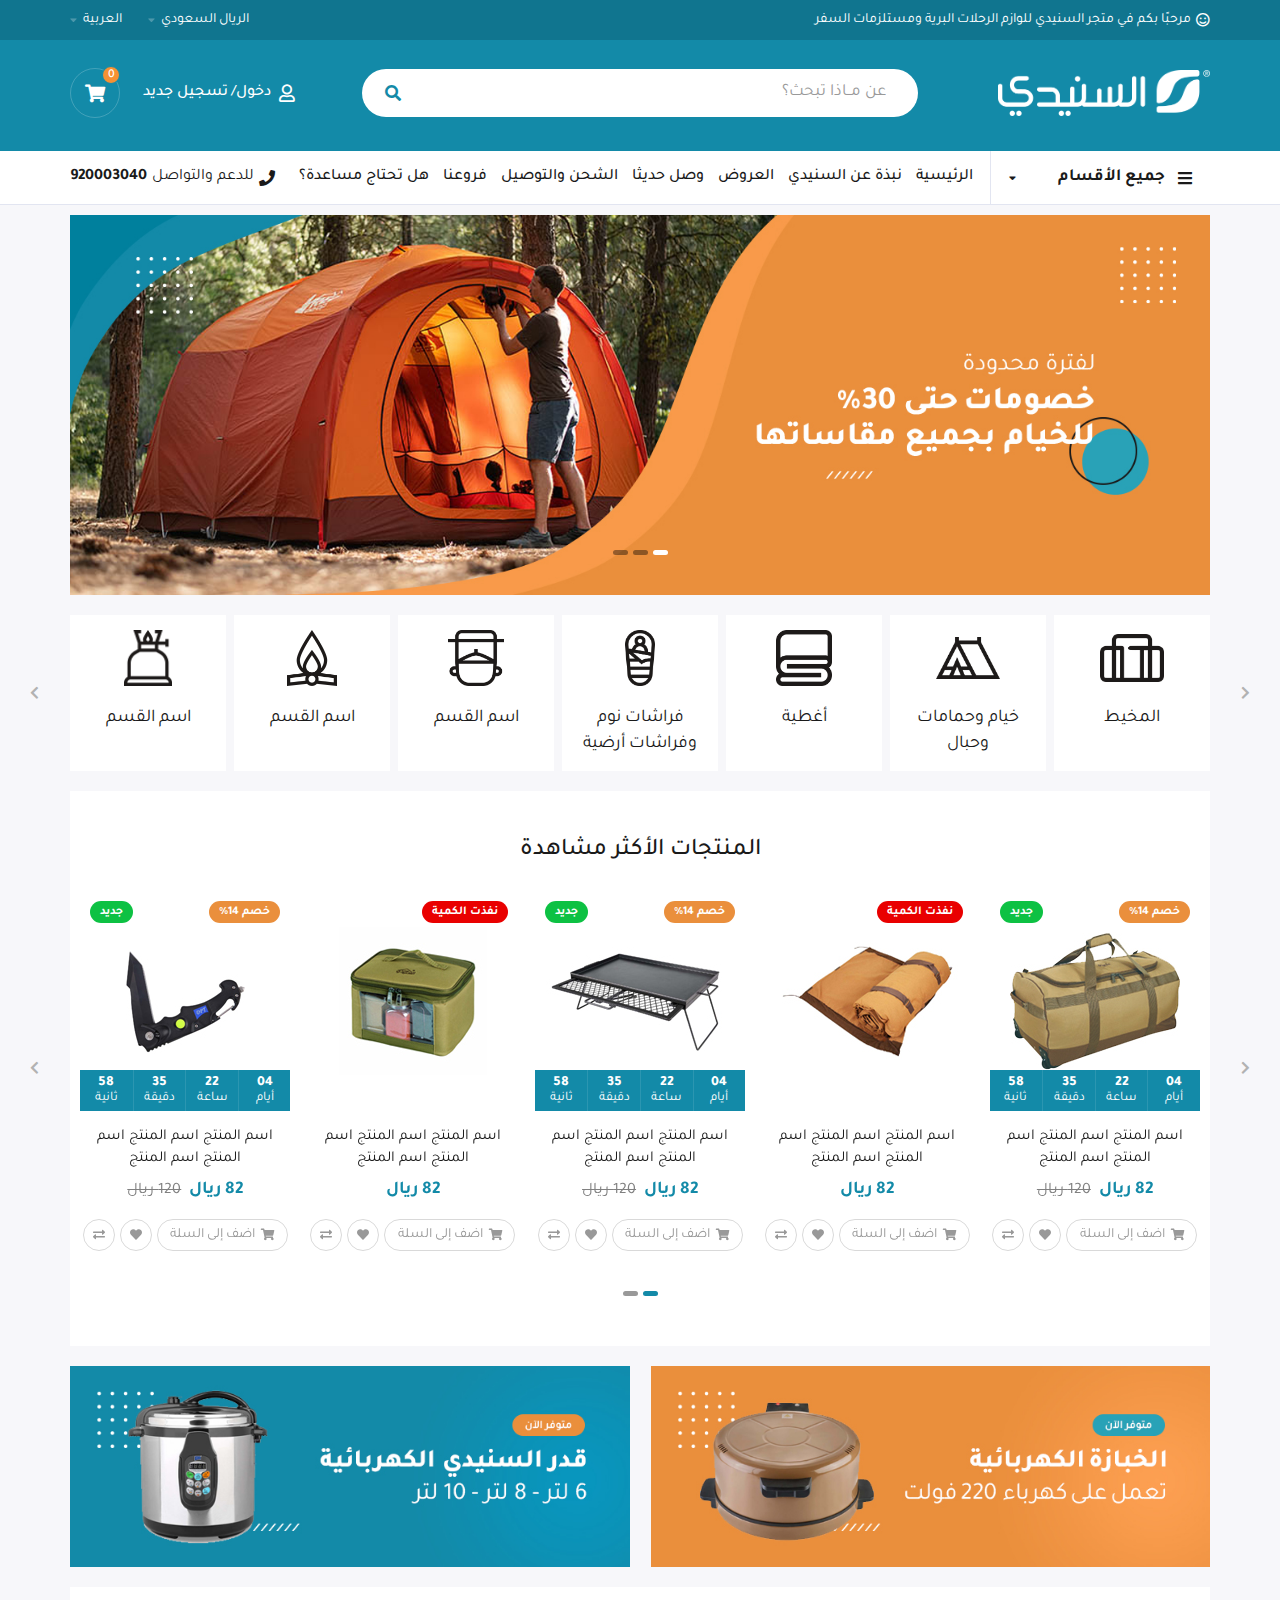
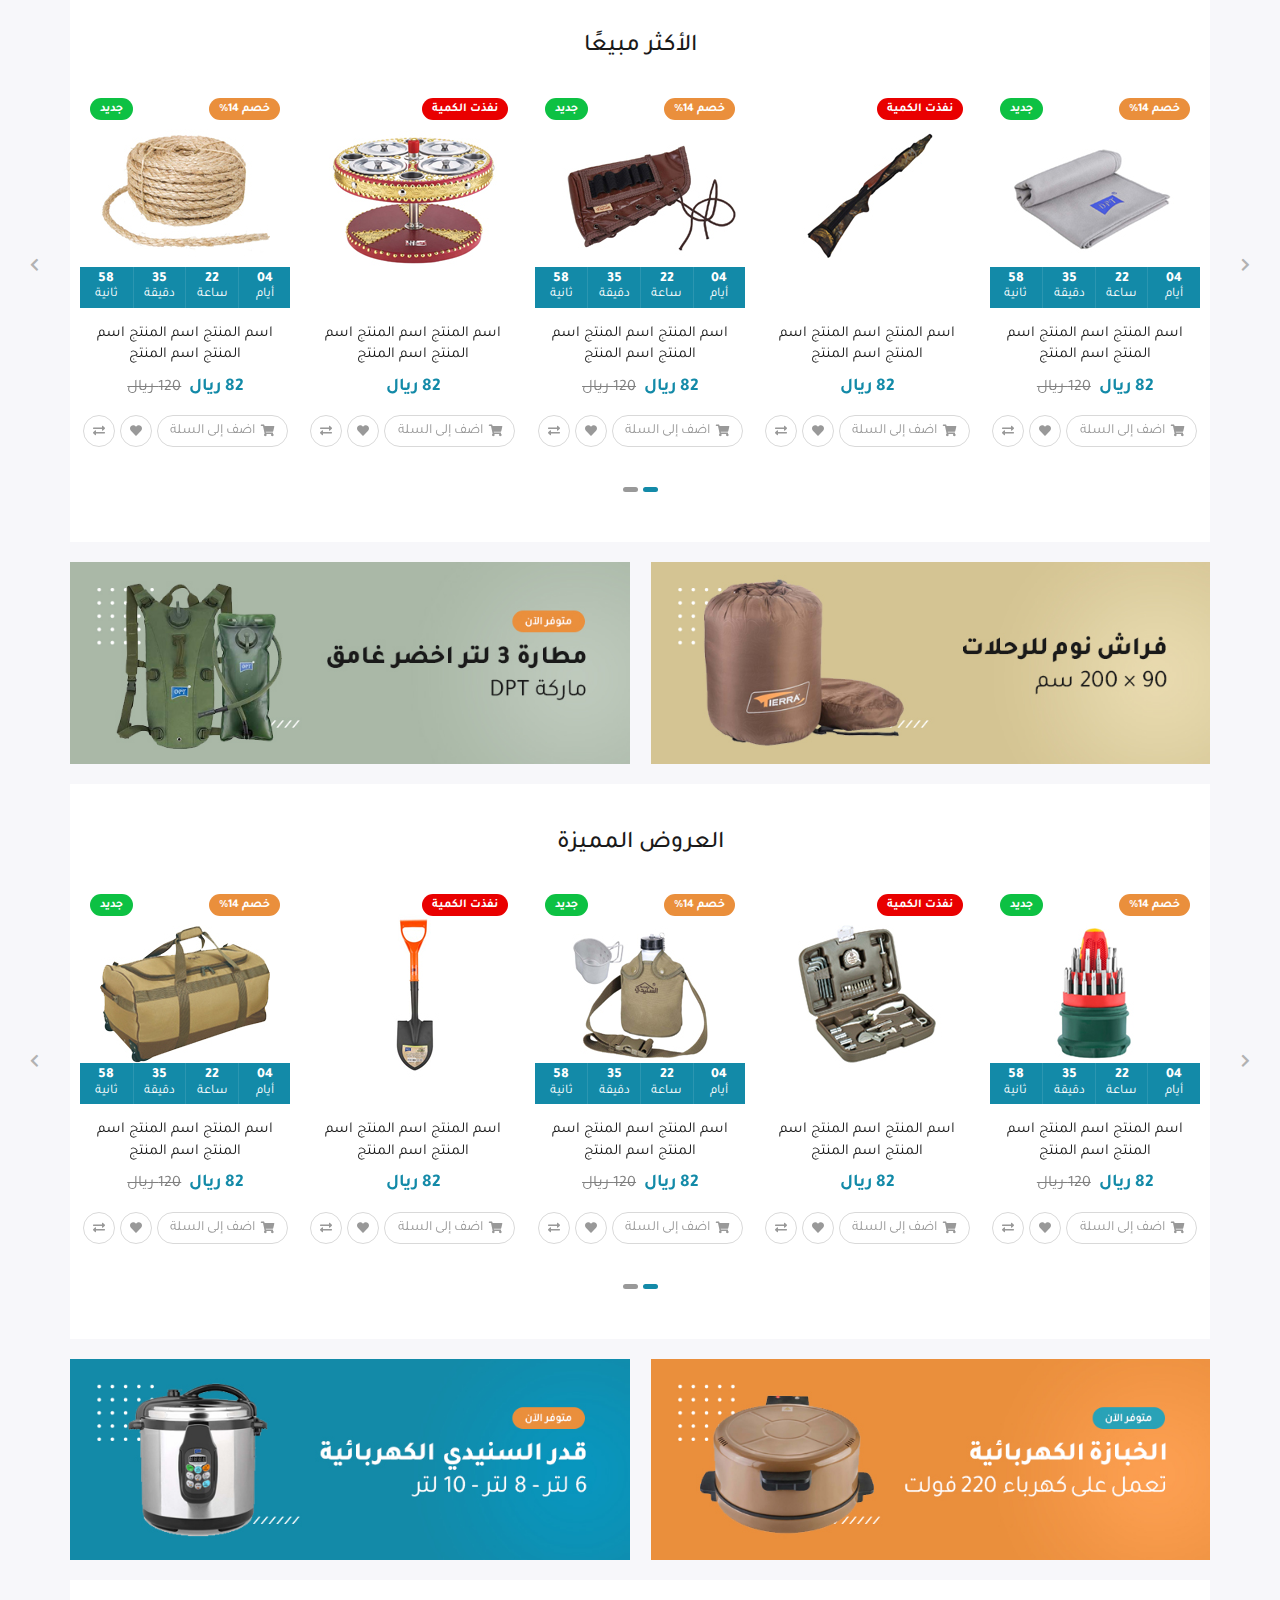
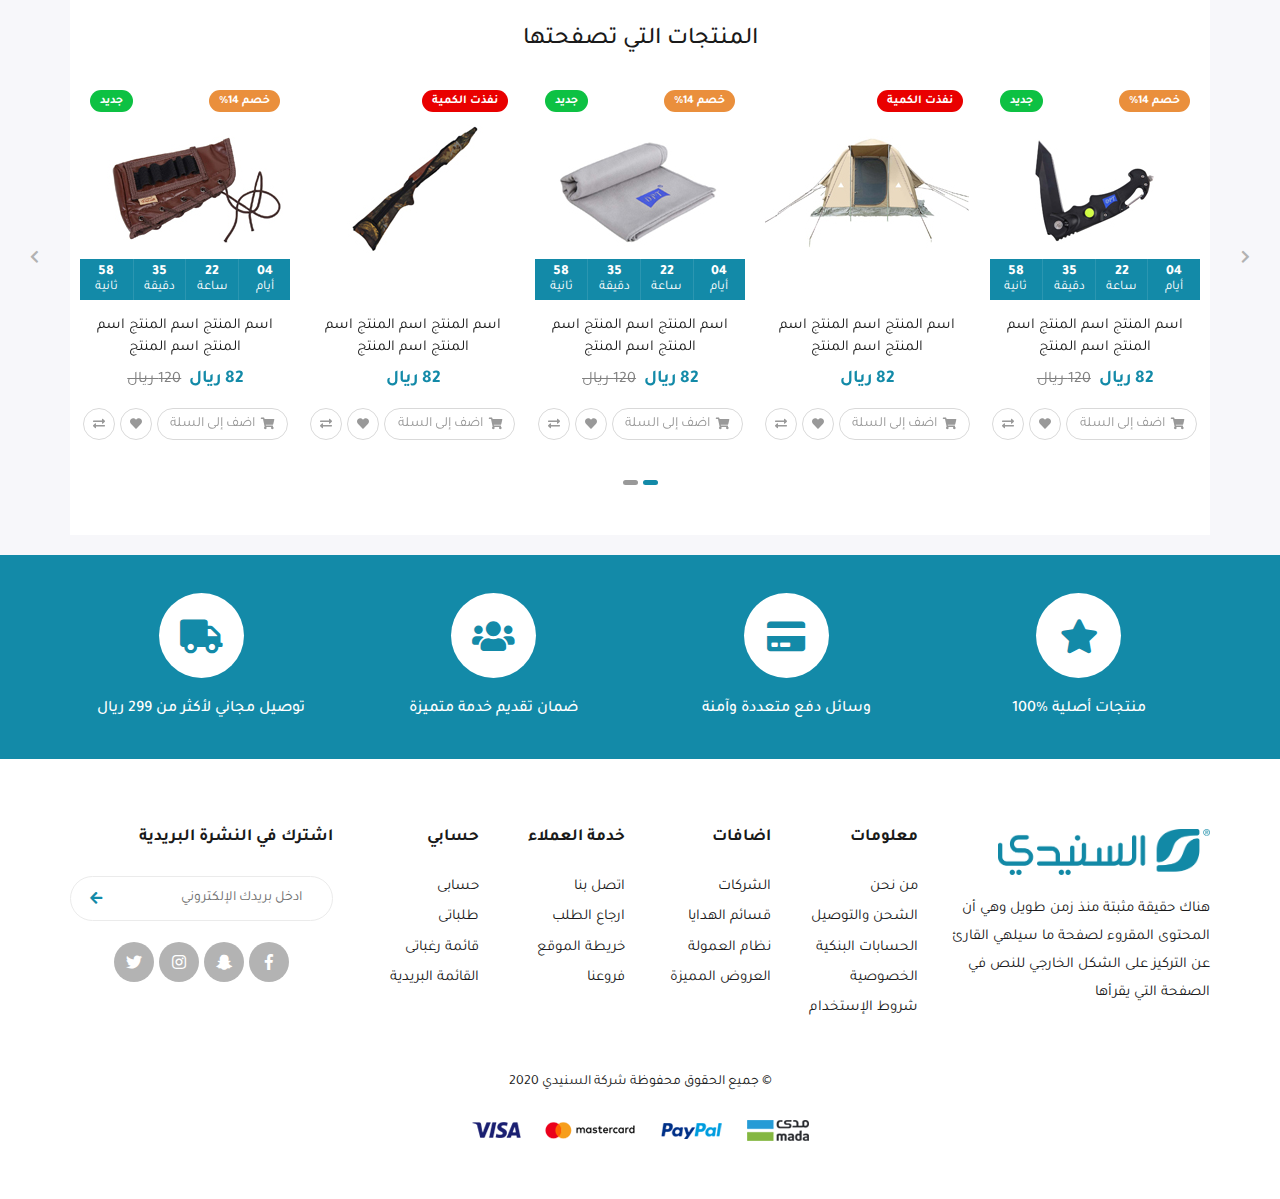
<file: index.html>
<!DOCTYPE HTML>
<HTML dir="rtl" lang="ar">

<head>
  <meta charset="UTF-8" />
  <meta name="viewport" content="width=device-width, initial-scale=1, shrink-to-fit=no, user-scalable=no" />
  <!-- <title>alsanidi</title> -->
  <title>السنيدي</title>
  <link rel='shortcut icon' type='img/png' href='images/fav.png' />
  <link rel="stylesheet" href="css/bootstrap.min.css" />
  <link rel="stylesheet" href="css/bootstrap-rtl.min.css" />
  <link rel="stylesheet" href="css/owl.carousel.min.css" />
  <link rel="stylesheet" href="css/fontawesome.min.css" />
  <link rel="stylesheet" href="css/main.css" />
</head>

<body>
  <!-- start preloader -->
  <div class="pre-loader">
    <div class="content"><img src="images/logo.png" alt="logo" />
      <div class="progress-bar"><span class="bar"><span class="progress"></span></span></div>
    </div>
  </div>
  <!-- end preloader -->
  <div class="mo-overlay"></div>
  <!-- start header -->
  <header>
    <div class="top-bar-cont">
      <div class="container">
        <div class="top-bar">
          <span class="hint"><i class="far fa-smile"></i> مرحبًا بكم في متجر السنيدي للوازم الرحلات البرية ومستلزمات
            السفر </span>
          <div class="country">
            <div class="currency">
              <span class="fixall top-anchor">الريال السعودي</span>
              <div class="top-dropdown">
                <a href="#!" class="fixall top-anchor">الريال السعودي</a>
                <a href="#!" class="fixall top-anchor">الجنيه المصرى</a>
              </div>
            </div>
            <div class="lang">
              <span class="fixall top-anchor">العربية</span>
              <div class="top-dropdown">
                <a href="index.html" class="fixall top-anchor">العربية</a>
                <a href="index-en.html" class="fixall top-anchor">English</a>
              </div>
            </div>
          </div>
        </div>
      </div>
    </div>
    <div class="fixed-header-cont">
      <div class="fixed-header">
        <div class="header-cont">
          <div class="container">
            <div class="header">
              <a href="index.html" class="logo"><img src="images/logo.png" class="img-responsive"></a>
              <div class="search-form">
                <span class="fas fa-times serch-close"></span>
                <div class="search-cont">
                  <input type="text" class="search-input fixall" placeholder="عن مــاذا تبحث؟">
                  <button class="fixall search-button"><span class="fa fa-search"></span></button>
                </div>
              </div>
              <div class="mo-user-nav">
                <a href="#!" class="user-anchor mo-menu-icon fixall">
                  <i class="fas fa-bars"></i>
                </a>
                <a href="#!" class="user-anchor mo-search-icon fixall">
                  <i class="fas fa-search"></i>
                </a>
                <div class="user-anchor mo-log-icon fixall">
                  <i class="far fa-user"></i>
                  <a href="#!" class="mo-text fixall">دخول</a>
                  <a href="#!" class="mo-text fixall">تسجيل جديد</a>
                </div>
                <a href="#!" class="user-anchor mo-cart-icon fixall">
                  <i class="fas fa-shopping-cart"></i>
                  <span class="count">0</span>
                </a>
              </div>
            </div>
          </div>
        </div>
        <nav>
          <div class="container">
            <div class="nav-cont">
              <span class="fas fa-times close-btn"></span>
              <ul class="mo-navbar fixall list-unstyled">
                <li class="cats-menu">
                  <div class="cats-btn">
                    <span class="text">
                      <span class="fas fa-bars"></span>
                      جميع الأقسام
                    </span>
                  </div>
                  <div class="cats-dispaly">
                    <ul class="cats-div list-unstyled">
                      <li class="cat-li">
                        <a href="#!" class="cat-anchor fixall">
                          <div class="cat-menu-img"><img src="images/cat1.png" class="img-responsive"></div>
                          لوازم ترفهية ورياضية وسفر
                        </a>
                      </li>
                      <li class="cat-li">
                        <a href="#!" class="cat-anchor fixall">
                          <div class="cat-menu-img"><img src="images/cat2.png" class="img-responsive"></div>
                          اسم القسم
                        </a>
                      </li>
                      <li class="cat-li">
                        <a href="#!" class="cat-anchor fixall">
                          <div class="cat-menu-img"><img src="images/cat3.png" class="img-responsive"></div>
                          اسم القسم
                        </a>
                      </li>
                      <li class="cat-li">
                        <a href="#!" class="cat-anchor fixall">
                          <div class="cat-menu-img"><img src="images/cat4.png" class="img-responsive"></div>
                          اسم القسم
                        </a>
                      </li>
                      <li class="cat-li">
                        <a href="#!" class="cat-anchor fixall">
                          <div class="cat-menu-img"><img src="images/cat5.png" class="img-responsive"></div>
                          اسم القسم
                        </a>
                      </li>
                      <li class="cat-li">
                        <a href="#!" class="cat-anchor fixall">
                          <div class="cat-menu-img"><img src="images/cat6.png" class="img-responsive"></div>
                          اسم القسم
                        </a>
                      </li>
                      <li class="cat-li">
                        <a href="#!" class="cat-anchor fixall">
                          <div class="cat-menu-img"><img src="images/cat7.png" class="img-responsive"></div>
                          اسم القسم
                        </a>
                      </li>
                      <li class="cat-li">
                        <a href="#!" class="cat-anchor fixall">
                          <div class="cat-menu-img"><img src="images/cat8.png" class="img-responsive"></div>
                          اسم القسم
                        </a>
                      </li>
                      <li class="cat-li">
                        <a href="#!" class="cat-anchor fixall">
                          <div class="cat-menu-img"><img src="images/cat9.png" class="img-responsive"></div>
                          اسم القسم
                        </a>
                      </li>
                      <li class="cat-li">
                        <a href="#!" class="cat-anchor fixall">
                          <div class="cat-menu-img"><img src="images/cat10.png" class="img-responsive"></div>
                          اسم القسم
                        </a>
                      </li>
                      <li class="cat-li">
                        <a href="#!" class="cat-anchor fixall">
                          <div class="cat-menu-img"><img src="images/cat1.png" class="img-responsive"></div>
                          اسم القسم
                        </a>
                      </li>
                      <li class="cat-li">
                        <a href="#!" class="cat-anchor fixall">
                          <div class="cat-menu-img"><img src="images/cat12.png" class="img-responsive"></div>
                          اسم القسم
                        </a>
                      </li>
                      <li class="cat-li">
                        <a href="#!" class="cat-anchor fixall">
                          <div class="cat-menu-img"><img src="images/cat13.png" class="img-responsive"></div>
                          اسم القسم
                        </a>
                      </li>
                      <li class="cat-li">
                        <a href="#!" class="cat-anchor fixall">
                          <div class="cat-menu-img"><img src="images/cat14.png" class="img-responsive"></div>
                          اسم القسم
                        </a>
                      </li>
                      <li class="cat-li">
                        <a href="#!" class="cat-anchor fixall">
                          <div class="cat-menu-img"><img src="images/cat15.png" class="img-responsive"></div>
                          اسم القسم
                        </a>
                      </li>
                    </ul>
                  </div>
                </li>
                <li class="nav-li fixall ">
                  <a href="#!" class="nav-anchor fixall">الرئيسية</a></li>
                <li class="nav-li fixall xs-li">
                  <a href="#!" class="nav-anchor fixall">حسابى</a>
                  <ul class="xs-log list-unstyled">
                    <li class="nav-li fixall">
                      <a href="#!" class="nav-anchor fixall">دخول</a></li>
                    <li class="nav-li fixall">
                      <a href="#!" class="nav-anchor fixall">تسجيل جديد</a></li>
                  </ul>
                </li>
                <li class="nav-li fixall">
                  <a href="#!" class="nav-anchor fixall">نبذة عن السنيدي</a></li>
                <li class="nav-li fixall">
                  <a href="#!" class="nav-anchor fixall">العروض</a></li>
                <li class="nav-li fixall">
                  <a href="#!" class="nav-anchor fixall">وصل حديثا</a></li>
                <li class="nav-li fixall">
                  <a href="#!" class="nav-anchor fixall"> الشحن والتوصيل</a></li>
                <li class="nav-li fixall">
                  <a href="#!" class="nav-anchor fixall">فروعنا</a></li>
                <li class="nav-li fixall">
                  <a href="#!" class="nav-anchor fixall">هل تحتاج مساعدة؟</a></li>
              </ul>
              <div class="call">
                <i class="fas fa-phone"></i>
                <span>للدعم والتواصل </span>
                <a href="tel:920003040" class="fixall">920003040</a>
              </div>
            </div>
          </div>
        </nav>
      </div>
    </div>
  </header>
  <!-- end header -->

  <!-- Start Main Slider -->
  <div class="main-slider-sec">
    <div class="container">
      <div class="owl-carousel main-slider">
        <div class="item">
          <a href="#!" class="slider-img"><img src="images/slider.jpg" class=" img-responsive"></a>
        </div>
        <div class="item">
          <a href="#!" class="slider-img"><img src="images/slider.jpg" class=" img-responsive"></a>
        </div>
        <div class="item">
          <a href="#!" class="slider-img"><img src="images/slider.jpg" class=" img-responsive"></a>
        </div>
      </div>
    </div>
  </div>
  <!-- End Main Slider -->

  <!-- start cats-slider -->
  <div class="cats">
    <div class="container">
      <div class="owl-carousel cats-slider">
        <div class="item">
          <a href="#!" class="fixall cat">
            <div class="cat-img">
              <img src="images/cat1.png" class="img-responsive">
            </div>
            <span class="cat-name">المخيط</span>
          </a>
        </div>
        <div class="item">
          <a href="#!" class="fixall cat">
            <div class="cat-img">
              <img src="images/cat2.png" class="img-responsive">
            </div>
            <span class="cat-name">خيام وحمامات
              وحبال</span>
          </a>
        </div>
        <div class="item">
          <a href="#!" class="fixall cat">
            <div class="cat-img">
              <img src="images/cat3.png" class="img-responsive">
            </div>
            <span class="cat-name">أغطية</span>
          </a>
        </div>
        <div class="item">
          <a href="#!" class="fixall cat">
            <div class="cat-img">
              <img src="images/cat4.png" class="img-responsive">
            </div>
            <span class="cat-name">فراشات نوم
              وفراشات أرضية</span>
          </a>
        </div>
        <div class="item">
          <a href="#!" class="fixall cat">
            <div class="cat-img">
              <img src="images/cat5.png" class="img-responsive">
            </div>
            <span class="cat-name">اسم القسم</span>
          </a>
        </div>
        <div class="item">
          <a href="#!" class="fixall cat">
            <div class="cat-img">
              <img src="images/cat6.png" class="img-responsive">
            </div>
            <span class="cat-name">اسم القسم</span>
          </a>
        </div>
        <div class="item">
          <a href="#!" class="fixall cat">
            <div class="cat-img">
              <img src="images/cat7.png" class="img-responsive">
            </div>
            <span class="cat-name">اسم القسم</span>
          </a>
        </div>
        <div class="item">
          <a href="#!" class="fixall cat">
            <div class="cat-img">
              <img src="images/cat8.png" class="img-responsive">
            </div>
            <span class="cat-name">اسم القسم</span>
          </a>
        </div>
        <div class="item">
          <a href="#!" class="fixall cat">
            <div class="cat-img">
              <img src="images/cat9.png" class="img-responsive">
            </div>
            <span class="cat-name">اسم القسم</span>
          </a>
        </div>
        <div class="item">
          <a href="#!" class="fixall cat">
            <div class="cat-img">
              <img src="images/cat10.png" class="img-responsive">
            </div>
            <span class="cat-name">اسم القسم</span>
          </a>
        </div>
      </div>
    </div>
  </div>
  <!-- end cats-slider -->

  <!-- start products -->
  <div class="products-sec">
    <div class="container">
      <div class="mo-products">
        <h2 class="head fixall">المنتجات الأكثر مشاهدة</h2>
        <div class="owl-carousel Product-slider">
          <div class="product">
            <a href="#!" class="fixall item-img">
              <img src="images/pro1.jpg" class="img-responsive">
              <div class="hint state">جديد</div>
              <div class="hint sale">خصم 14%</div>
              <div class="mo-time-counter">
                <div class="mo-time" id="days">
                  <h3 class="num fixall">04</h3>
                  <span class="time-name">أيام</span>
                </div>
                <div class="mo-time" id="hours">
                  <h3 class="num fixall">22</h3>
                  <span class="time-name">ساعة</span>
                </div>
                <div class="mo-time" id="mins">
                  <h3 class="num fixall">35</h3>
                  <span class="time-name">دقيقة</span>
                </div>
                <div class="mo-time" id="secs">
                  <h3 class="num fixall">58</h3>
                  <span class="time-name">ثانية</span>
                </div>
              </div>
            </a>
            <div class="item-info">
              <a href="#!" class="pro-name fixall">اسم المنتج اسم المنتج اسم المنتج اسم المنتج</a>
              <div class="mo-prices">
                <span class="mo-price">82 ريال </span>
                <span class="mo-old-price">120 ريال</span>
              </div>
              <div class="tools">
                <a href="#!" class="fixall mo-add-to-cart mo-add-to">
                  <span class="fas fa-shopping-cart"></span><span class="mo-text">اضف إلى السلة</span>
                </a>
                <a href="#!" class="fixall mo-add-to-wish mo-add-to">
                  <span class="fas fa-heart"></span>
                </a>
                <a href="#!" class="fixall mo-add-to-compare mo-add-to">
                  <span class="fas fa-exchange-alt"></span>
                </a>
              </div>
            </div>
          </div>
          <div class="product">
            <a href="#!" class="fixall item-img">
              <img src="images/pro2.jpg" class="img-responsive">
              <div class="hint out-off-stock">نفذت الكمية</div>
            </a>
            <div class="item-info">
              <a href="#!" class="pro-name fixall">اسم المنتج اسم المنتج اسم المنتج اسم المنتج</a>
              <div class="mo-prices">
                <span class="mo-price">82 ريال </span>
              </div>
              <div class="tools">
                <a href="#!" class="fixall mo-add-to-cart mo-add-to">
                  <span class="fas fa-shopping-cart"></span><span class="mo-text">اضف إلى السلة</span>
                </a>
                <a href="#!" class="fixall mo-add-to-wish mo-add-to">
                  <span class="fas fa-heart"></span>
                </a>
                <a href="#!" class="fixall mo-add-to-compare mo-add-to">
                  <span class="fas fa-exchange-alt"></span>
                </a>
              </div>
            </div>
          </div>
          <div class="product">
            <a href="#!" class="fixall item-img">
              <img src="images/pro3.jpg" class="img-responsive">
              <div class="hint state">جديد</div>
              <div class="hint sale">خصم 14%</div>
              <div class="mo-time-counter">
                <div class="mo-time" id="days">
                  <h3 class="num fixall">04</h3>
                  <span class="time-name">أيام</span>
                </div>
                <div class="mo-time" id="hours">
                  <h3 class="num fixall">22</h3>
                  <span class="time-name">ساعة</span>
                </div>
                <div class="mo-time" id="mins">
                  <h3 class="num fixall">35</h3>
                  <span class="time-name">دقيقة</span>
                </div>
                <div class="mo-time" id="secs">
                  <h3 class="num fixall">58</h3>
                  <span class="time-name">ثانية</span>
                </div>
              </div>
            </a>
            <div class="item-info">
              <a href="#!" class="pro-name fixall">اسم المنتج اسم المنتج اسم المنتج اسم المنتج</a>
              <div class="mo-prices">
                <span class="mo-price">82 ريال </span>
                <span class="mo-old-price">120 ريال</span>
              </div>
              <div class="tools">
                <a href="#!" class="fixall mo-add-to-cart mo-add-to">
                  <span class="fas fa-shopping-cart"></span><span class="mo-text">اضف إلى السلة</span>
                </a>
                <a href="#!" class="fixall mo-add-to-wish mo-add-to">
                  <span class="fas fa-heart"></span>
                </a>
                <a href="#!" class="fixall mo-add-to-compare mo-add-to">
                  <span class="fas fa-exchange-alt"></span>
                </a>
              </div>
            </div>
          </div>
          <div class="product">
            <a href="#!" class="fixall item-img">
              <img src="images/pro4.jpg" class="img-responsive">
              <div class="hint out-off-stock">نفذت الكمية</div>
            </a>
            <div class="item-info">
              <a href="#!" class="pro-name fixall">اسم المنتج اسم المنتج اسم المنتج اسم المنتج</a>
              <div class="mo-prices">
                <span class="mo-price">82 ريال </span>
              </div>
              <div class="tools">
                <a href="#!" class="fixall mo-add-to-cart mo-add-to">
                  <span class="fas fa-shopping-cart"></span><span class="mo-text">اضف إلى السلة</span>
                </a>
                <a href="#!" class="fixall mo-add-to-wish mo-add-to">
                  <span class="fas fa-heart"></span>
                </a>
                <a href="#!" class="fixall mo-add-to-compare mo-add-to">
                  <span class="fas fa-exchange-alt"></span>
                </a>
              </div>
            </div>
          </div>
          <div class="product">
            <a href="#!" class="fixall item-img">
              <img src="images/pro5.jpg" class="img-responsive">
              <div class="hint state">جديد</div>
              <div class="hint sale">خصم 14%</div>
              <div class="mo-time-counter">
                <div class="mo-time" id="days">
                  <h3 class="num fixall">04</h3>
                  <span class="time-name">أيام</span>
                </div>
                <div class="mo-time" id="hours">
                  <h3 class="num fixall">22</h3>
                  <span class="time-name">ساعة</span>
                </div>
                <div class="mo-time" id="mins">
                  <h3 class="num fixall">35</h3>
                  <span class="time-name">دقيقة</span>
                </div>
                <div class="mo-time" id="secs">
                  <h3 class="num fixall">58</h3>
                  <span class="time-name">ثانية</span>
                </div>
              </div>
            </a>
            <div class="item-info">
              <a href="#!" class="pro-name fixall">اسم المنتج اسم المنتج اسم المنتج اسم المنتج</a>
              <div class="mo-prices">
                <span class="mo-price">82 ريال </span>
                <span class="mo-old-price">120 ريال</span>
              </div>
              <div class="tools">
                <a href="#!" class="fixall mo-add-to-cart mo-add-to">
                  <span class="fas fa-shopping-cart"></span><span class="mo-text">اضف إلى السلة</span>
                </a>
                <a href="#!" class="fixall mo-add-to-wish mo-add-to">
                  <span class="fas fa-heart"></span>
                </a>
                <a href="#!" class="fixall mo-add-to-compare mo-add-to">
                  <span class="fas fa-exchange-alt"></span>
                </a>
              </div>
            </div>
          </div>
          <div class="product">
            <a href="#!" class="fixall item-img">
              <img src="images/pro6.jpg" class="img-responsive">
              <div class="hint out-off-stock">نفذت الكمية</div>
            </a>
            <div class="item-info">
              <a href="#!" class="pro-name fixall">اسم المنتج اسم المنتج اسم المنتج اسم المنتج</a>
              <div class="mo-prices">
                <span class="mo-price">82 ريال </span>
              </div>
              <div class="tools">
                <a href="#!" class="fixall mo-add-to-cart mo-add-to">
                  <span class="fas fa-shopping-cart"></span><span class="mo-text">اضف إلى السلة</span>
                </a>
                <a href="#!" class="fixall mo-add-to-wish mo-add-to">
                  <span class="fas fa-heart"></span>
                </a>
                <a href="#!" class="fixall mo-add-to-compare mo-add-to">
                  <span class="fas fa-exchange-alt"></span>
                </a>
              </div>
            </div>
          </div>
          <div class="product">
            <a href="#!" class="fixall item-img">
              <img src="images/pro7.jpg" class="img-responsive">
              <div class="hint state">جديد</div>
              <div class="hint sale">خصم 14%</div>
              <div class="mo-time-counter">
                <div class="mo-time" id="days">
                  <h3 class="num fixall">04</h3>
                  <span class="time-name">أيام</span>
                </div>
                <div class="mo-time" id="hours">
                  <h3 class="num fixall">22</h3>
                  <span class="time-name">ساعة</span>
                </div>
                <div class="mo-time" id="mins">
                  <h3 class="num fixall">35</h3>
                  <span class="time-name">دقيقة</span>
                </div>
                <div class="mo-time" id="secs">
                  <h3 class="num fixall">58</h3>
                  <span class="time-name">ثانية</span>
                </div>
              </div>
            </a>
            <div class="item-info">
              <a href="#!" class="pro-name fixall">اسم المنتج اسم المنتج اسم المنتج اسم المنتج</a>
              <div class="mo-prices">
                <span class="mo-price">82 ريال </span>
                <span class="mo-old-price">120 ريال</span>
              </div>
              <div class="tools">
                <a href="#!" class="fixall mo-add-to-cart mo-add-to">
                  <span class="fas fa-shopping-cart"></span><span class="mo-text">اضف إلى السلة</span>
                </a>
                <a href="#!" class="fixall mo-add-to-wish mo-add-to">
                  <span class="fas fa-heart"></span>
                </a>
                <a href="#!" class="fixall mo-add-to-compare mo-add-to">
                  <span class="fas fa-exchange-alt"></span>
                </a>
              </div>
            </div>
          </div>
          <div class="product">
            <a href="#!" class="fixall item-img">
              <img src="images/pro8.jpg" class="img-responsive">
              <div class="hint out-off-stock">نفذت الكمية</div>
            </a>
            <div class="item-info">
              <a href="#!" class="pro-name fixall">اسم المنتج اسم المنتج اسم المنتج اسم المنتج</a>
              <div class="mo-prices">
                <span class="mo-price">82 ريال </span>
              </div>
              <div class="tools">
                <a href="#!" class="fixall mo-add-to-cart mo-add-to">
                  <span class="fas fa-shopping-cart"></span><span class="mo-text">اضف إلى السلة</span>
                </a>
                <a href="#!" class="fixall mo-add-to-wish mo-add-to">
                  <span class="fas fa-heart"></span>
                </a>
                <a href="#!" class="fixall mo-add-to-compare mo-add-to">
                  <span class="fas fa-exchange-alt"></span>
                </a>
              </div>
            </div>
          </div>
        </div>
      </div>
    </div>
  </div>
  <!-- end products -->

  <!-- start banners -->
  <div class="banners-cont">
    <div class="container">
      <div class="banners">
        <a href="#!" class="banner"><img src="images/banner1.jpg" class="img-responsive"></a>
        <a href="#!" class="banner"><img src="images/banner2.jpg" class="img-responsive"></a>
      </div>
    </div>
  </div>
  <!-- end banners -->

  <!-- start products -->
  <div class="products-sec">
    <div class="container">
      <div class="mo-products">
        <h2 class="head fixall">الأكثر مبيعًا</h2>
        <div class="owl-carousel Product-slider">
          <div class="product">
            <a href="#!" class="fixall item-img">
              <img src="images/pro7.jpg" class="img-responsive">
              <div class="hint state">جديد</div>
              <div class="hint sale">خصم 14%</div>
              <div class="mo-time-counter">
                <div class="mo-time" id="days">
                  <h3 class="num fixall">04</h3>
                  <span class="time-name">أيام</span>
                </div>
                <div class="mo-time" id="hours">
                  <h3 class="num fixall">22</h3>
                  <span class="time-name">ساعة</span>
                </div>
                <div class="mo-time" id="mins">
                  <h3 class="num fixall">35</h3>
                  <span class="time-name">دقيقة</span>
                </div>
                <div class="mo-time" id="secs">
                  <h3 class="num fixall">58</h3>
                  <span class="time-name">ثانية</span>
                </div>
              </div>
            </a>
            <div class="item-info">
              <a href="#!" class="pro-name fixall">اسم المنتج اسم المنتج اسم المنتج اسم المنتج</a>
              <div class="mo-prices">
                <span class="mo-price">82 ريال </span>
                <span class="mo-old-price">120 ريال</span>
              </div>
              <div class="tools">
                <a href="#!" class="fixall mo-add-to-cart mo-add-to">
                  <span class="fas fa-shopping-cart"></span><span class="mo-text">اضف إلى السلة</span>
                </a>
                <a href="#!" class="fixall mo-add-to-wish mo-add-to">
                  <span class="fas fa-heart"></span>
                </a>
                <a href="#!" class="fixall mo-add-to-compare mo-add-to">
                  <span class="fas fa-exchange-alt"></span>
                </a>
              </div>
            </div>
          </div>
          <div class="product">
            <a href="#!" class="fixall item-img">
              <img src="images/pro8.jpg" class="img-responsive">
              <div class="hint out-off-stock">نفذت الكمية</div>
            </a>
            <div class="item-info">
              <a href="#!" class="pro-name fixall">اسم المنتج اسم المنتج اسم المنتج اسم المنتج</a>
              <div class="mo-prices">
                <span class="mo-price">82 ريال </span>
              </div>
              <div class="tools">
                <a href="#!" class="fixall mo-add-to-cart mo-add-to">
                  <span class="fas fa-shopping-cart"></span><span class="mo-text">اضف إلى السلة</span>
                </a>
                <a href="#!" class="fixall mo-add-to-wish mo-add-to">
                  <span class="fas fa-heart"></span>
                </a>
                <a href="#!" class="fixall mo-add-to-compare mo-add-to">
                  <span class="fas fa-exchange-alt"></span>
                </a>
              </div>
            </div>
          </div>
          <div class="product">
            <a href="#!" class="fixall item-img">
              <img src="images/pro9.jpg" class="img-responsive">
              <div class="hint state">جديد</div>
              <div class="hint sale">خصم 14%</div>
              <div class="mo-time-counter">
                <div class="mo-time" id="days">
                  <h3 class="num fixall">04</h3>
                  <span class="time-name">أيام</span>
                </div>
                <div class="mo-time" id="hours">
                  <h3 class="num fixall">22</h3>
                  <span class="time-name">ساعة</span>
                </div>
                <div class="mo-time" id="mins">
                  <h3 class="num fixall">35</h3>
                  <span class="time-name">دقيقة</span>
                </div>
                <div class="mo-time" id="secs">
                  <h3 class="num fixall">58</h3>
                  <span class="time-name">ثانية</span>
                </div>
              </div>
            </a>
            <div class="item-info">
              <a href="#!" class="pro-name fixall">اسم المنتج اسم المنتج اسم المنتج اسم المنتج</a>
              <div class="mo-prices">
                <span class="mo-price">82 ريال </span>
                <span class="mo-old-price">120 ريال</span>
              </div>
              <div class="tools">
                <a href="#!" class="fixall mo-add-to-cart mo-add-to">
                  <span class="fas fa-shopping-cart"></span><span class="mo-text">اضف إلى السلة</span>
                </a>
                <a href="#!" class="fixall mo-add-to-wish mo-add-to">
                  <span class="fas fa-heart"></span>
                </a>
                <a href="#!" class="fixall mo-add-to-compare mo-add-to">
                  <span class="fas fa-exchange-alt"></span>
                </a>
              </div>
            </div>
          </div>
          <div class="product">
            <a href="#!" class="fixall item-img">
              <img src="images/pro10.jpg" class="img-responsive">
              <div class="hint out-off-stock">نفذت الكمية</div>
            </a>
            <div class="item-info">
              <a href="#!" class="pro-name fixall">اسم المنتج اسم المنتج اسم المنتج اسم المنتج</a>
              <div class="mo-prices">
                <span class="mo-price">82 ريال </span>
              </div>
              <div class="tools">
                <a href="#!" class="fixall mo-add-to-cart mo-add-to">
                  <span class="fas fa-shopping-cart"></span><span class="mo-text">اضف إلى السلة</span>
                </a>
                <a href="#!" class="fixall mo-add-to-wish mo-add-to">
                  <span class="fas fa-heart"></span>
                </a>
                <a href="#!" class="fixall mo-add-to-compare mo-add-to">
                  <span class="fas fa-exchange-alt"></span>
                </a>
              </div>
            </div>
          </div>
          <div class="product">
            <a href="#!" class="fixall item-img">
              <img src="images/pro11.jpg" class="img-responsive">
              <div class="hint state">جديد</div>
              <div class="hint sale">خصم 14%</div>
              <div class="mo-time-counter">
                <div class="mo-time" id="days">
                  <h3 class="num fixall">04</h3>
                  <span class="time-name">أيام</span>
                </div>
                <div class="mo-time" id="hours">
                  <h3 class="num fixall">22</h3>
                  <span class="time-name">ساعة</span>
                </div>
                <div class="mo-time" id="mins">
                  <h3 class="num fixall">35</h3>
                  <span class="time-name">دقيقة</span>
                </div>
                <div class="mo-time" id="secs">
                  <h3 class="num fixall">58</h3>
                  <span class="time-name">ثانية</span>
                </div>
              </div>
            </a>
            <div class="item-info">
              <a href="#!" class="pro-name fixall">اسم المنتج اسم المنتج اسم المنتج اسم المنتج</a>
              <div class="mo-prices">
                <span class="mo-price">82 ريال </span>
                <span class="mo-old-price">120 ريال</span>
              </div>
              <div class="tools">
                <a href="#!" class="fixall mo-add-to-cart mo-add-to">
                  <span class="fas fa-shopping-cart"></span><span class="mo-text">اضف إلى السلة</span>
                </a>
                <a href="#!" class="fixall mo-add-to-wish mo-add-to">
                  <span class="fas fa-heart"></span>
                </a>
                <a href="#!" class="fixall mo-add-to-compare mo-add-to">
                  <span class="fas fa-exchange-alt"></span>
                </a>
              </div>
            </div>
          </div>
          <div class="product">
            <a href="#!" class="fixall item-img">
              <img src="images/pro5.jpg" class="img-responsive">
              <div class="hint out-off-stock">نفذت الكمية</div>
            </a>
            <div class="item-info">
              <a href="#!" class="pro-name fixall">اسم المنتج اسم المنتج اسم المنتج اسم المنتج</a>
              <div class="mo-prices">
                <span class="mo-price">82 ريال </span>
              </div>
              <div class="tools">
                <a href="#!" class="fixall mo-add-to-cart mo-add-to">
                  <span class="fas fa-shopping-cart"></span><span class="mo-text">اضف إلى السلة</span>
                </a>
                <a href="#!" class="fixall mo-add-to-wish mo-add-to">
                  <span class="fas fa-heart"></span>
                </a>
                <a href="#!" class="fixall mo-add-to-compare mo-add-to">
                  <span class="fas fa-exchange-alt"></span>
                </a>
              </div>
            </div>
          </div>
          <div class="product">
            <a href="#!" class="fixall item-img">
              <img src="images/pro13.jpg" class="img-responsive">
              <div class="hint state">جديد</div>
              <div class="hint sale">خصم 14%</div>
              <div class="mo-time-counter">
                <div class="mo-time" id="days">
                  <h3 class="num fixall">04</h3>
                  <span class="time-name">أيام</span>
                </div>
                <div class="mo-time" id="hours">
                  <h3 class="num fixall">22</h3>
                  <span class="time-name">ساعة</span>
                </div>
                <div class="mo-time" id="mins">
                  <h3 class="num fixall">35</h3>
                  <span class="time-name">دقيقة</span>
                </div>
                <div class="mo-time" id="secs">
                  <h3 class="num fixall">58</h3>
                  <span class="time-name">ثانية</span>
                </div>
              </div>
            </a>
            <div class="item-info">
              <a href="#!" class="pro-name fixall">اسم المنتج اسم المنتج اسم المنتج اسم المنتج</a>
              <div class="mo-prices">
                <span class="mo-price">82 ريال </span>
                <span class="mo-old-price">120 ريال</span>
              </div>
              <div class="tools">
                <a href="#!" class="fixall mo-add-to-cart mo-add-to">
                  <span class="fas fa-shopping-cart"></span><span class="mo-text">اضف إلى السلة</span>
                </a>
                <a href="#!" class="fixall mo-add-to-wish mo-add-to">
                  <span class="fas fa-heart"></span>
                </a>
                <a href="#!" class="fixall mo-add-to-compare mo-add-to">
                  <span class="fas fa-exchange-alt"></span>
                </a>
              </div>
            </div>
          </div>
          <div class="product">
            <a href="#!" class="fixall item-img">
              <img src="images/pro14.jpg" class="img-responsive">
              <div class="hint out-off-stock">نفذت الكمية</div>
            </a>
            <div class="item-info">
              <a href="#!" class="pro-name fixall">اسم المنتج اسم المنتج اسم المنتج اسم المنتج</a>
              <div class="mo-prices">
                <span class="mo-price">82 ريال </span>
              </div>
              <div class="tools">
                <a href="#!" class="fixall mo-add-to-cart mo-add-to">
                  <span class="fas fa-shopping-cart"></span><span class="mo-text">اضف إلى السلة</span>
                </a>
                <a href="#!" class="fixall mo-add-to-wish mo-add-to">
                  <span class="fas fa-heart"></span>
                </a>
                <a href="#!" class="fixall mo-add-to-compare mo-add-to">
                  <span class="fas fa-exchange-alt"></span>
                </a>
              </div>
            </div>
          </div>
        </div>
      </div>
    </div>
  </div>
  <!-- end products -->

  <!-- start banners -->
  <div class="banners-cont">
    <div class="container">
      <div class="banners">
        <a href="#!" class="banner"><img src="images/banner3.jpg" class="img-responsive"></a>
        <a href="#!" class="banner"><img src="images/banner4.jpg" class="img-responsive"></a>
      </div>
    </div>
  </div>
  <!-- end banners -->

  <!-- start products -->
  <div class="products-sec">
    <div class="container">
      <div class="mo-products">
        <h2 class="head fixall">العروض المميزة</h2>
        <div class="owl-carousel Product-slider">
          <div class="product">
            <a href="#!" class="fixall item-img">
              <img src="images/pro15.jpg" class="img-responsive">
              <div class="hint state">جديد</div>
              <div class="hint sale">خصم 14%</div>
              <div class="mo-time-counter">
                <div class="mo-time" id="days">
                  <h3 class="num fixall">04</h3>
                  <span class="time-name">أيام</span>
                </div>
                <div class="mo-time" id="hours">
                  <h3 class="num fixall">22</h3>
                  <span class="time-name">ساعة</span>
                </div>
                <div class="mo-time" id="mins">
                  <h3 class="num fixall">35</h3>
                  <span class="time-name">دقيقة</span>
                </div>
                <div class="mo-time" id="secs">
                  <h3 class="num fixall">58</h3>
                  <span class="time-name">ثانية</span>
                </div>
              </div>
            </a>
            <div class="item-info">
              <a href="#!" class="pro-name fixall">اسم المنتج اسم المنتج اسم المنتج اسم المنتج</a>
              <div class="mo-prices">
                <span class="mo-price">82 ريال </span>
                <span class="mo-old-price">120 ريال</span>
              </div>
              <div class="tools">
                <a href="#!" class="fixall mo-add-to-cart mo-add-to">
                  <span class="fas fa-shopping-cart"></span><span class="mo-text">اضف إلى السلة</span>
                </a>
                <a href="#!" class="fixall mo-add-to-wish mo-add-to">
                  <span class="fas fa-heart"></span>
                </a>
                <a href="#!" class="fixall mo-add-to-compare mo-add-to">
                  <span class="fas fa-exchange-alt"></span>
                </a>
              </div>
            </div>
          </div>
          <div class="product">
            <a href="#!" class="fixall item-img">
              <img src="images/pro16.jpg" class="img-responsive">
              <div class="hint out-off-stock">نفذت الكمية</div>
            </a>
            <div class="item-info">
              <a href="#!" class="pro-name fixall">اسم المنتج اسم المنتج اسم المنتج اسم المنتج</a>
              <div class="mo-prices">
                <span class="mo-price">82 ريال </span>
              </div>
              <div class="tools">
                <a href="#!" class="fixall mo-add-to-cart mo-add-to">
                  <span class="fas fa-shopping-cart"></span><span class="mo-text">اضف إلى السلة</span>
                </a>
                <a href="#!" class="fixall mo-add-to-wish mo-add-to">
                  <span class="fas fa-heart"></span>
                </a>
                <a href="#!" class="fixall mo-add-to-compare mo-add-to">
                  <span class="fas fa-exchange-alt"></span>
                </a>
              </div>
            </div>
          </div>
          <div class="product">
            <a href="#!" class="fixall item-img">
              <img src="images/pro17.jpg" class="img-responsive">
              <div class="hint state">جديد</div>
              <div class="hint sale">خصم 14%</div>
              <div class="mo-time-counter">
                <div class="mo-time" id="days">
                  <h3 class="num fixall">04</h3>
                  <span class="time-name">أيام</span>
                </div>
                <div class="mo-time" id="hours">
                  <h3 class="num fixall">22</h3>
                  <span class="time-name">ساعة</span>
                </div>
                <div class="mo-time" id="mins">
                  <h3 class="num fixall">35</h3>
                  <span class="time-name">دقيقة</span>
                </div>
                <div class="mo-time" id="secs">
                  <h3 class="num fixall">58</h3>
                  <span class="time-name">ثانية</span>
                </div>
              </div>
            </a>
            <div class="item-info">
              <a href="#!" class="pro-name fixall">اسم المنتج اسم المنتج اسم المنتج اسم المنتج</a>
              <div class="mo-prices">
                <span class="mo-price">82 ريال </span>
                <span class="mo-old-price">120 ريال</span>
              </div>
              <div class="tools">
                <a href="#!" class="fixall mo-add-to-cart mo-add-to">
                  <span class="fas fa-shopping-cart"></span><span class="mo-text">اضف إلى السلة</span>
                </a>
                <a href="#!" class="fixall mo-add-to-wish mo-add-to">
                  <span class="fas fa-heart"></span>
                </a>
                <a href="#!" class="fixall mo-add-to-compare mo-add-to">
                  <span class="fas fa-exchange-alt"></span>
                </a>
              </div>
            </div>
          </div>
          <div class="product">
            <a href="#!" class="fixall item-img">
              <img src="images/pro18.jpg" class="img-responsive">
              <div class="hint out-off-stock">نفذت الكمية</div>
            </a>
            <div class="item-info">
              <a href="#!" class="pro-name fixall">اسم المنتج اسم المنتج اسم المنتج اسم المنتج</a>
              <div class="mo-prices">
                <span class="mo-price">82 ريال </span>
              </div>
              <div class="tools">
                <a href="#!" class="fixall mo-add-to-cart mo-add-to">
                  <span class="fas fa-shopping-cart"></span><span class="mo-text">اضف إلى السلة</span>
                </a>
                <a href="#!" class="fixall mo-add-to-wish mo-add-to">
                  <span class="fas fa-heart"></span>
                </a>
                <a href="#!" class="fixall mo-add-to-compare mo-add-to">
                  <span class="fas fa-exchange-alt"></span>
                </a>
              </div>
            </div>
          </div>
          <div class="product">
            <a href="#!" class="fixall item-img">
              <img src="images/pro1.jpg" class="img-responsive">
              <div class="hint state">جديد</div>
              <div class="hint sale">خصم 14%</div>
              <div class="mo-time-counter">
                <div class="mo-time" id="days">
                  <h3 class="num fixall">04</h3>
                  <span class="time-name">أيام</span>
                </div>
                <div class="mo-time" id="hours">
                  <h3 class="num fixall">22</h3>
                  <span class="time-name">ساعة</span>
                </div>
                <div class="mo-time" id="mins">
                  <h3 class="num fixall">35</h3>
                  <span class="time-name">دقيقة</span>
                </div>
                <div class="mo-time" id="secs">
                  <h3 class="num fixall">58</h3>
                  <span class="time-name">ثانية</span>
                </div>
              </div>
            </a>
            <div class="item-info">
              <a href="#!" class="pro-name fixall">اسم المنتج اسم المنتج اسم المنتج اسم المنتج</a>
              <div class="mo-prices">
                <span class="mo-price">82 ريال </span>
                <span class="mo-old-price">120 ريال</span>
              </div>
              <div class="tools">
                <a href="#!" class="fixall mo-add-to-cart mo-add-to">
                  <span class="fas fa-shopping-cart"></span><span class="mo-text">اضف إلى السلة</span>
                </a>
                <a href="#!" class="fixall mo-add-to-wish mo-add-to">
                  <span class="fas fa-heart"></span>
                </a>
                <a href="#!" class="fixall mo-add-to-compare mo-add-to">
                  <span class="fas fa-exchange-alt"></span>
                </a>
              </div>
            </div>
          </div>
          <div class="product">
            <a href="#!" class="fixall item-img">
              <img src="images/pro2.jpg" class="img-responsive">
              <div class="hint out-off-stock">نفذت الكمية</div>
            </a>
            <div class="item-info">
              <a href="#!" class="pro-name fixall">اسم المنتج اسم المنتج اسم المنتج اسم المنتج</a>
              <div class="mo-prices">
                <span class="mo-price">82 ريال </span>
              </div>
              <div class="tools">
                <a href="#!" class="fixall mo-add-to-cart mo-add-to">
                  <span class="fas fa-shopping-cart"></span><span class="mo-text">اضف إلى السلة</span>
                </a>
                <a href="#!" class="fixall mo-add-to-wish mo-add-to">
                  <span class="fas fa-heart"></span>
                </a>
                <a href="#!" class="fixall mo-add-to-compare mo-add-to">
                  <span class="fas fa-exchange-alt"></span>
                </a>
              </div>
            </div>
          </div>
          <div class="product">
            <a href="#!" class="fixall item-img">
              <img src="images/pro3.jpg" class="img-responsive">
              <div class="hint state">جديد</div>
              <div class="hint sale">خصم 14%</div>
              <div class="mo-time-counter">
                <div class="mo-time" id="days">
                  <h3 class="num fixall">04</h3>
                  <span class="time-name">أيام</span>
                </div>
                <div class="mo-time" id="hours">
                  <h3 class="num fixall">22</h3>
                  <span class="time-name">ساعة</span>
                </div>
                <div class="mo-time" id="mins">
                  <h3 class="num fixall">35</h3>
                  <span class="time-name">دقيقة</span>
                </div>
                <div class="mo-time" id="secs">
                  <h3 class="num fixall">58</h3>
                  <span class="time-name">ثانية</span>
                </div>
              </div>
            </a>
            <div class="item-info">
              <a href="#!" class="pro-name fixall">اسم المنتج اسم المنتج اسم المنتج اسم المنتج</a>
              <div class="mo-prices">
                <span class="mo-price">82 ريال </span>
                <span class="mo-old-price">120 ريال</span>
              </div>
              <div class="tools">
                <a href="#!" class="fixall mo-add-to-cart mo-add-to">
                  <span class="fas fa-shopping-cart"></span><span class="mo-text">اضف إلى السلة</span>
                </a>
                <a href="#!" class="fixall mo-add-to-wish mo-add-to">
                  <span class="fas fa-heart"></span>
                </a>
                <a href="#!" class="fixall mo-add-to-compare mo-add-to">
                  <span class="fas fa-exchange-alt"></span>
                </a>
              </div>
            </div>
          </div>
          <div class="product">
            <a href="#!" class="fixall item-img">
              <img src="images/pro4.jpg" class="img-responsive">
              <div class="hint out-off-stock">نفذت الكمية</div>
            </a>
            <div class="item-info">
              <a href="#!" class="pro-name fixall">اسم المنتج اسم المنتج اسم المنتج اسم المنتج</a>
              <div class="mo-prices">
                <span class="mo-price">82 ريال </span>
              </div>
              <div class="tools">
                <a href="#!" class="fixall mo-add-to-cart mo-add-to">
                  <span class="fas fa-shopping-cart"></span><span class="mo-text">اضف إلى السلة</span>
                </a>
                <a href="#!" class="fixall mo-add-to-wish mo-add-to">
                  <span class="fas fa-heart"></span>
                </a>
                <a href="#!" class="fixall mo-add-to-compare mo-add-to">
                  <span class="fas fa-exchange-alt"></span>
                </a>
              </div>
            </div>
          </div>
        </div>
      </div>
    </div>
  </div>
  <!-- end products -->

  <!-- start banners -->
  <div class="banners-cont">
    <div class="container">
      <div class="banners">
        <a href="#!" class="banner"><img src="images/banner1.jpg" class="img-responsive"></a>
        <a href="#!" class="banner"><img src="images/banner2.jpg" class="img-responsive"></a>
      </div>
    </div>
  </div>
  <!-- end banners -->

  <!-- start products -->
  <div class="products-sec">
    <div class="container">
      <div class="mo-products">
        <h2 class="head fixall">المنتجات التي تصفحتها</h2>
        <div class="owl-carousel Product-slider">
          <div class="product">
            <a href="#!" class="fixall item-img">
              <img src="images/pro5.jpg" class="img-responsive">
              <div class="hint state">جديد</div>
              <div class="hint sale">خصم 14%</div>
              <div class="mo-time-counter">
                <div class="mo-time" id="days">
                  <h3 class="num fixall">04</h3>
                  <span class="time-name">أيام</span>
                </div>
                <div class="mo-time" id="hours">
                  <h3 class="num fixall">22</h3>
                  <span class="time-name">ساعة</span>
                </div>
                <div class="mo-time" id="mins">
                  <h3 class="num fixall">35</h3>
                  <span class="time-name">دقيقة</span>
                </div>
                <div class="mo-time" id="secs">
                  <h3 class="num fixall">58</h3>
                  <span class="time-name">ثانية</span>
                </div>
              </div>
            </a>
            <div class="item-info">
              <a href="#!" class="pro-name fixall">اسم المنتج اسم المنتج اسم المنتج اسم المنتج</a>
              <div class="mo-prices">
                <span class="mo-price">82 ريال </span>
                <span class="mo-old-price">120 ريال</span>
              </div>
              <div class="tools">
                <a href="#!" class="fixall mo-add-to-cart mo-add-to">
                  <span class="fas fa-shopping-cart"></span><span class="mo-text">اضف إلى السلة</span>
                </a>
                <a href="#!" class="fixall mo-add-to-wish mo-add-to">
                  <span class="fas fa-heart"></span>
                </a>
                <a href="#!" class="fixall mo-add-to-compare mo-add-to">
                  <span class="fas fa-exchange-alt"></span>
                </a>
              </div>
            </div>
          </div>
          <div class="product">
            <a href="#!" class="fixall item-img">
              <img src="images/pro6.jpg" class="img-responsive">
              <div class="hint out-off-stock">نفذت الكمية</div>
            </a>
            <div class="item-info">
              <a href="#!" class="pro-name fixall">اسم المنتج اسم المنتج اسم المنتج اسم المنتج</a>
              <div class="mo-prices">
                <span class="mo-price">82 ريال </span>
              </div>
              <div class="tools">
                <a href="#!" class="fixall mo-add-to-cart mo-add-to">
                  <span class="fas fa-shopping-cart"></span><span class="mo-text">اضف إلى السلة</span>
                </a>
                <a href="#!" class="fixall mo-add-to-wish mo-add-to">
                  <span class="fas fa-heart"></span>
                </a>
                <a href="#!" class="fixall mo-add-to-compare mo-add-to">
                  <span class="fas fa-exchange-alt"></span>
                </a>
              </div>
            </div>
          </div>
          <div class="product">
            <a href="#!" class="fixall item-img">
              <img src="images/pro7.jpg" class="img-responsive">
              <div class="hint state">جديد</div>
              <div class="hint sale">خصم 14%</div>
              <div class="mo-time-counter">
                <div class="mo-time" id="days">
                  <h3 class="num fixall">04</h3>
                  <span class="time-name">أيام</span>
                </div>
                <div class="mo-time" id="hours">
                  <h3 class="num fixall">22</h3>
                  <span class="time-name">ساعة</span>
                </div>
                <div class="mo-time" id="mins">
                  <h3 class="num fixall">35</h3>
                  <span class="time-name">دقيقة</span>
                </div>
                <div class="mo-time" id="secs">
                  <h3 class="num fixall">58</h3>
                  <span class="time-name">ثانية</span>
                </div>
              </div>
            </a>
            <div class="item-info">
              <a href="#!" class="pro-name fixall">اسم المنتج اسم المنتج اسم المنتج اسم المنتج</a>
              <div class="mo-prices">
                <span class="mo-price">82 ريال </span>
                <span class="mo-old-price">120 ريال</span>
              </div>
              <div class="tools">
                <a href="#!" class="fixall mo-add-to-cart mo-add-to">
                  <span class="fas fa-shopping-cart"></span><span class="mo-text">اضف إلى السلة</span>
                </a>
                <a href="#!" class="fixall mo-add-to-wish mo-add-to">
                  <span class="fas fa-heart"></span>
                </a>
                <a href="#!" class="fixall mo-add-to-compare mo-add-to">
                  <span class="fas fa-exchange-alt"></span>
                </a>
              </div>
            </div>
          </div>
          <div class="product">
            <a href="#!" class="fixall item-img">
              <img src="images/pro8.jpg" class="img-responsive">
              <div class="hint out-off-stock">نفذت الكمية</div>
            </a>
            <div class="item-info">
              <a href="#!" class="pro-name fixall">اسم المنتج اسم المنتج اسم المنتج اسم المنتج</a>
              <div class="mo-prices">
                <span class="mo-price">82 ريال </span>
              </div>
              <div class="tools">
                <a href="#!" class="fixall mo-add-to-cart mo-add-to">
                  <span class="fas fa-shopping-cart"></span><span class="mo-text">اضف إلى السلة</span>
                </a>
                <a href="#!" class="fixall mo-add-to-wish mo-add-to">
                  <span class="fas fa-heart"></span>
                </a>
                <a href="#!" class="fixall mo-add-to-compare mo-add-to">
                  <span class="fas fa-exchange-alt"></span>
                </a>
              </div>
            </div>
          </div>
          <div class="product">
            <a href="#!" class="fixall item-img">
              <img src="images/pro9.jpg" class="img-responsive">
              <div class="hint state">جديد</div>
              <div class="hint sale">خصم 14%</div>
              <div class="mo-time-counter">
                <div class="mo-time" id="days">
                  <h3 class="num fixall">04</h3>
                  <span class="time-name">أيام</span>
                </div>
                <div class="mo-time" id="hours">
                  <h3 class="num fixall">22</h3>
                  <span class="time-name">ساعة</span>
                </div>
                <div class="mo-time" id="mins">
                  <h3 class="num fixall">35</h3>
                  <span class="time-name">دقيقة</span>
                </div>
                <div class="mo-time" id="secs">
                  <h3 class="num fixall">58</h3>
                  <span class="time-name">ثانية</span>
                </div>
              </div>
            </a>
            <div class="item-info">
              <a href="#!" class="pro-name fixall">اسم المنتج اسم المنتج اسم المنتج اسم المنتج</a>
              <div class="mo-prices">
                <span class="mo-price">82 ريال </span>
                <span class="mo-old-price">120 ريال</span>
              </div>
              <div class="tools">
                <a href="#!" class="fixall mo-add-to-cart mo-add-to">
                  <span class="fas fa-shopping-cart"></span><span class="mo-text">اضف إلى السلة</span>
                </a>
                <a href="#!" class="fixall mo-add-to-wish mo-add-to">
                  <span class="fas fa-heart"></span>
                </a>
                <a href="#!" class="fixall mo-add-to-compare mo-add-to">
                  <span class="fas fa-exchange-alt"></span>
                </a>
              </div>
            </div>
          </div>
          <div class="product">
            <a href="#!" class="fixall item-img">
              <img src="images/pro10.jpg" class="img-responsive">
              <div class="hint out-off-stock">نفذت الكمية</div>
            </a>
            <div class="item-info">
              <a href="#!" class="pro-name fixall">اسم المنتج اسم المنتج اسم المنتج اسم المنتج</a>
              <div class="mo-prices">
                <span class="mo-price">82 ريال </span>
              </div>
              <div class="tools">
                <a href="#!" class="fixall mo-add-to-cart mo-add-to">
                  <span class="fas fa-shopping-cart"></span><span class="mo-text">اضف إلى السلة</span>
                </a>
                <a href="#!" class="fixall mo-add-to-wish mo-add-to">
                  <span class="fas fa-heart"></span>
                </a>
                <a href="#!" class="fixall mo-add-to-compare mo-add-to">
                  <span class="fas fa-exchange-alt"></span>
                </a>
              </div>
            </div>
          </div>
          <div class="product">
            <a href="#!" class="fixall item-img">
              <img src="images/pro11.jpg" class="img-responsive">
              <div class="hint state">جديد</div>
              <div class="hint sale">خصم 14%</div>
              <div class="mo-time-counter">
                <div class="mo-time" id="days">
                  <h3 class="num fixall">04</h3>
                  <span class="time-name">أيام</span>
                </div>
                <div class="mo-time" id="hours">
                  <h3 class="num fixall">22</h3>
                  <span class="time-name">ساعة</span>
                </div>
                <div class="mo-time" id="mins">
                  <h3 class="num fixall">35</h3>
                  <span class="time-name">دقيقة</span>
                </div>
                <div class="mo-time" id="secs">
                  <h3 class="num fixall">58</h3>
                  <span class="time-name">ثانية</span>
                </div>
              </div>
            </a>
            <div class="item-info">
              <a href="#!" class="pro-name fixall">اسم المنتج اسم المنتج اسم المنتج اسم المنتج</a>
              <div class="mo-prices">
                <span class="mo-price">82 ريال </span>
                <span class="mo-old-price">120 ريال</span>
              </div>
              <div class="tools">
                <a href="#!" class="fixall mo-add-to-cart mo-add-to">
                  <span class="fas fa-shopping-cart"></span><span class="mo-text">اضف إلى السلة</span>
                </a>
                <a href="#!" class="fixall mo-add-to-wish mo-add-to">
                  <span class="fas fa-heart"></span>
                </a>
                <a href="#!" class="fixall mo-add-to-compare mo-add-to">
                  <span class="fas fa-exchange-alt"></span>
                </a>
              </div>
            </div>
          </div>
          <div class="product">
            <a href="#!" class="fixall item-img">
              <img src="images/pro5.jpg" class="img-responsive">
              <div class="hint out-off-stock">نفذت الكمية</div>
            </a>
            <div class="item-info">
              <a href="#!" class="pro-name fixall">اسم المنتج اسم المنتج اسم المنتج اسم المنتج</a>
              <div class="mo-prices">
                <span class="mo-price">82 ريال </span>
              </div>
              <div class="tools">
                <a href="#!" class="fixall mo-add-to-cart mo-add-to">
                  <span class="fas fa-shopping-cart"></span><span class="mo-text">اضف إلى السلة</span>
                </a>
                <a href="#!" class="fixall mo-add-to-wish mo-add-to">
                  <span class="fas fa-heart"></span>
                </a>
                <a href="#!" class="fixall mo-add-to-compare mo-add-to">
                  <span class="fas fa-exchange-alt"></span>
                </a>
              </div>
            </div>
          </div>
        </div>
      </div>
    </div>
  </div>
  <!-- end products -->

  <!-- start features -->
  <div class="feats">
    <div class="container">
      <div class="row">
        <div class="col-md-3 col-sm-6 col-xs-12">
          <div class="feat">
            <div class="feat-icon">
              <i class="fas fa-star"></i>
            </div>
            <span class="feat-name">منتجات أصلية %100</span>
          </div>
        </div>
        <div class="col-md-3 col-sm-6 col-xs-12">
          <div class="feat">
            <div class="feat-icon">
              <i class="fas fa-credit-card"></i>
            </div>
            <span class="feat-name">وسائل دفع متعددة وآمنة</span>
          </div>
        </div>
        <div class="col-md-3 col-sm-6 col-xs-12">
          <div class="feat">
            <div class="feat-icon">
              <i class="fas fa-users"></i>
            </div>
            <span class="feat-name">ضمان تقديم خدمة متميزة</span>
          </div>
        </div>
        <div class="col-md-3 col-sm-6 col-xs-12">
          <div class="feat">
            <div class="feat-icon">
              <i class="fas fa-truck"></i>
            </div>
            <span class="feat-name">توصيل مجاني لأكثر من 299 ريال</span>
          </div>
        </div>
      </div>
    </div>
  </div>
  <!-- end features -->

  <!-- start footer -->
  <footer>
    <div class="container">
      <div class="row">
        <div class="col-lg-3 col-xs-12">
          <div class="about-sec">
            <div class="logo"><img src="images/logo.png" class="img-responsive"></div>
            <p class="about-text fixall">
              هناك حقيقة مثبتة منذ زمن طويل وهي أن المحتوى المقروء لصفحة ما سيلهي القارئ عن التركيز على الشكل الخارجي
              للنص في الصفحة التي يقرأها
            </p>
          </div>
        </div>
        <div class="col-lg-6 col-md-8 col-xs-12">
          <div class="footer">
            <div class="row">
              <div class="col-sm-3 col-xs-12">
                <div class="nav-foot-cont">
                  <h1 class="fixall nav-foot-header foot-header">معلومات</h1>
                  <ul class="nav-foot fixall list-unstyled">
                    <li class="nav-foot-li fixall"><a href="#!" class="nav-foot-link fixall">من نحن</a></li>
                    <li class="nav-foot-li fixall"><a href="#!" class="nav-foot-link fixall">الشحن والتوصيل</a></li>
                    <li class="nav-foot-li fixall"><a href="#!" class="nav-foot-link fixall">الحسابات البنكية</a></li>
                    <li class="nav-foot-li fixall"><a href="#!" class="nav-foot-link fixall">الخصوصية</a></li>
                    <li class="nav-foot-li fixall"><a href="#!" class="nav-foot-link fixall">شروط الإستخدام</a></li>
                  </ul>
                </div>
              </div>
              <div class="col-sm-3 col-xs-12">
                <div class="nav-foot-cont">
                  <h1 class="fixall nav-foot-header foot-header">اضافات</h1>
                  <ul class="nav-foot fixall list-unstyled">
                    <li class="nav-foot-li fixall"><a href="#!" class="nav-foot-link fixall">الشركات</a></li>
                    <li class="nav-foot-li fixall"><a href="#!" class="nav-foot-link fixall">قسائم الهدايا</a></li>
                    <li class="nav-foot-li fixall"><a href="#!" class="nav-foot-link fixall">نظام العمولة</a></li>
                    <li class="nav-foot-li fixall"><a href="#!" class="nav-foot-link fixall">العروض المميزة</a></li>
                  </ul>
                </div>
              </div>
              <div class="col-sm-3 col-xs-12">
                <div class="nav-foot-cont">
                  <h1 class="fixall nav-foot-header foot-header">خدمة العملاء</h1>
                  <ul class="nav-foot fixall list-unstyled">
                    <li class="nav-foot-li fixall"><a href="#!" class="nav-foot-link fixall">اتصل بنا</a></li>
                    <li class="nav-foot-li fixall"><a href="#!" class="nav-foot-link fixall">ارجاع الطلب</a></li>
                    <li class="nav-foot-li fixall"><a href="#!" class="nav-foot-link fixall">خريطة الموقع</a></li>
                    <li class="nav-foot-li fixall"><a href="#!" class="nav-foot-link fixall">فروعنا</a></li>
                  </ul>
                </div>
              </div>
              <div class="col-sm-3 col-xs-12">
                <div class="nav-foot-cont">
                  <h1 class="fixall nav-foot-header foot-header">حسابي</h1>
                  <ul class="nav-foot fixall list-unstyled">
                    <li class="nav-foot-li fixall"><a href="#!" class="nav-foot-link fixall">حسابى</a></li>
                    <li class="nav-foot-li fixall"><a href="#!" class="nav-foot-link fixall">طلباتى</a></li>
                    <li class="nav-foot-li fixall"><a href="#!" class="nav-foot-link fixall">قائمة رغباتى</a></li>
                    <li class="nav-foot-li fixall"><a href="#!" class="nav-foot-link fixall">القائمة البريدية</a></li>
                  </ul>
                </div>
              </div>
            </div>
          </div>
        </div>
        <div class="col-lg-3 col-md-4 col-xs-12">
          <div class="news-letter">
            <h3 class="fixall news-header foot-header">اشترك في النشرة البريدية</h3>
            <div class="newsletter-cont">
              <input type="email" class="fixall newsletter-input" placeholder="ادخل بريدك الإلكتروني">
              <button class="fixall newsletter-button"></button>
            </div>
          </div>
          <div class="social">
            <a href="#!" class="social-link fixall"><i class="fab fa-facebook-f"></i></a>
            <a href="#!" class="social-link fixall"><i class="fab fa-snapchat-ghost"></i></a>
            <a href="#!" class="social-link fixall"><i class="fab fa-instagram"></i></a>
            <a href="#!" class="social-link fixall"><i class="fab fa-twitter"></i></a>
          </div>
        </div>
      </div>
      <div class="last-footer">
        <div class="copy-right">
          © جميع الحقوق محفوظة شركة السنيدي 2020
        </div>
        <div class="payment">
          <img src="images/payment.png" class="img-responsive">
        </div>
      </div>
    </div>
  </footer>
  <!-- end footer -->
  <script src="js/jquery-2.2.1.min.js"></script>
  <script src="js/bootstrap.min.js"></script>
  <script src="js/owl.carousel.min.js"></script>
  <script src="js/main.js"></script>
</body>

</HTML>
</file>
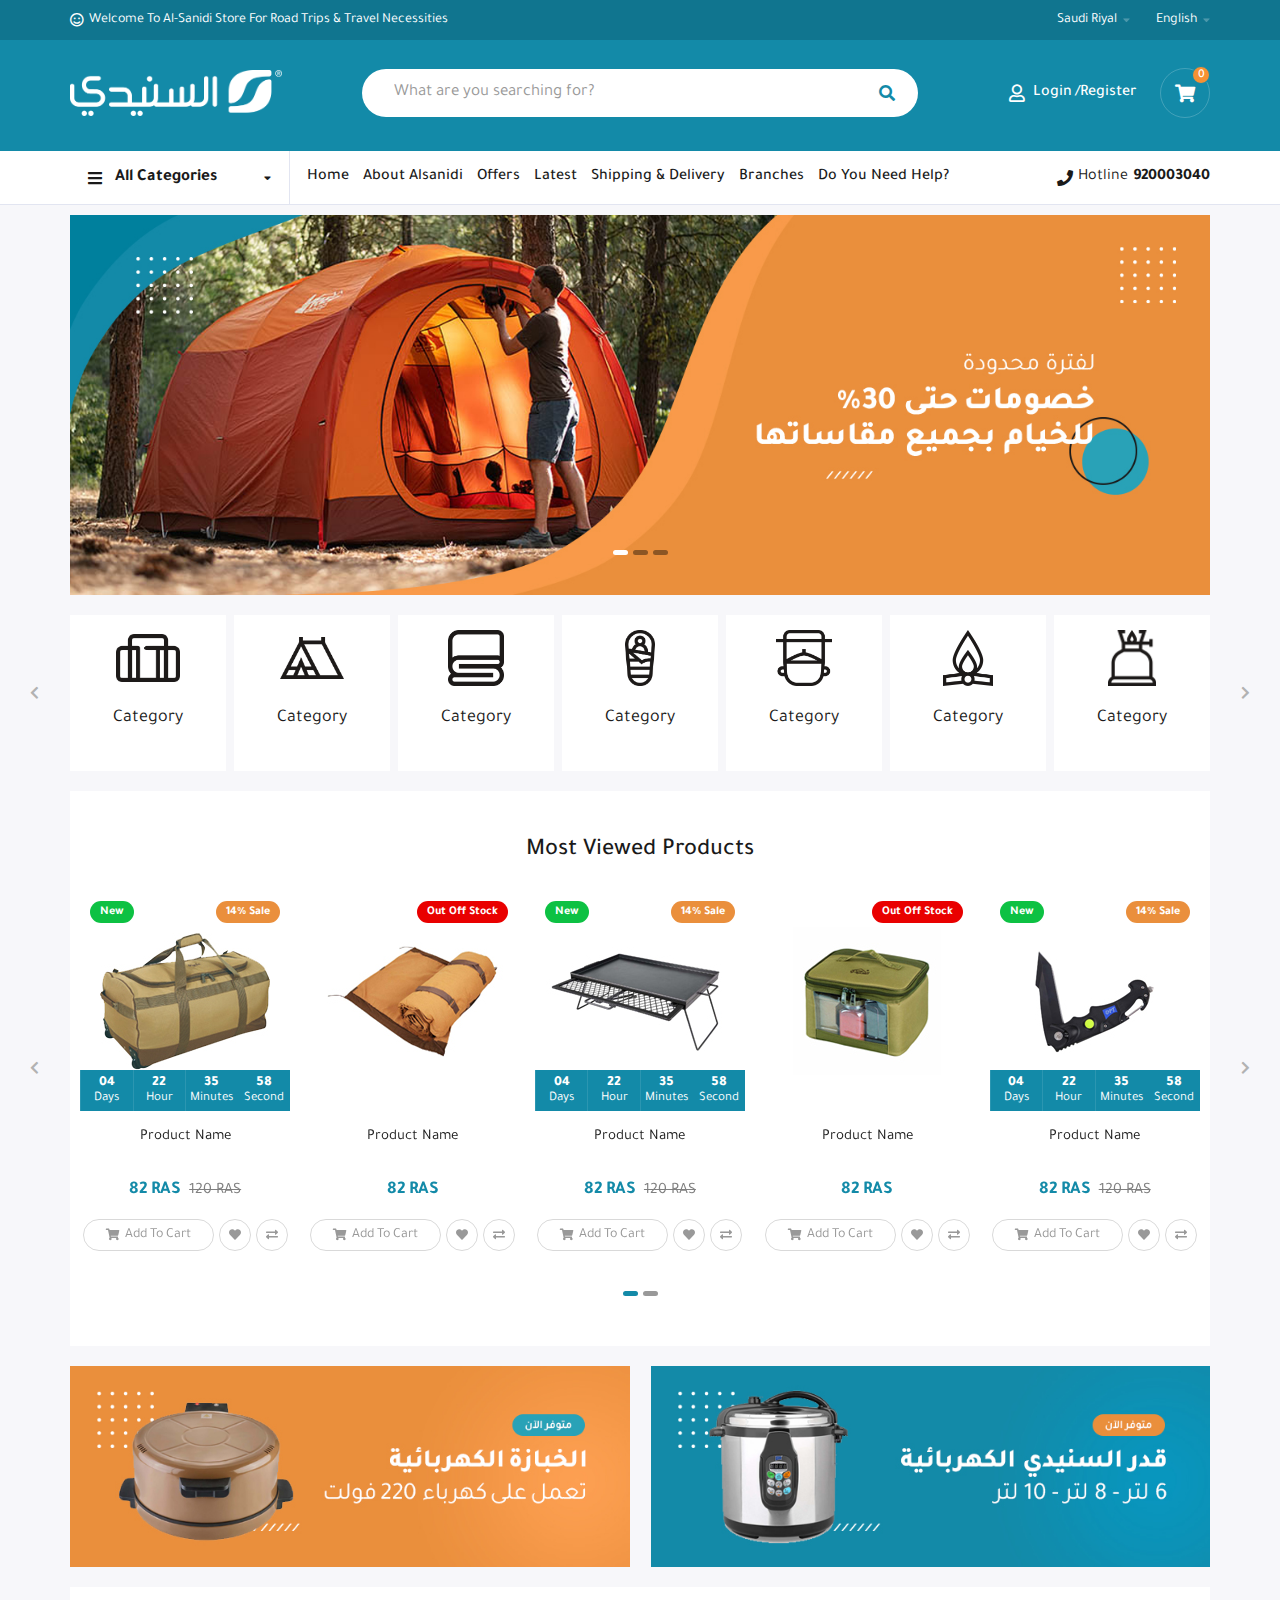
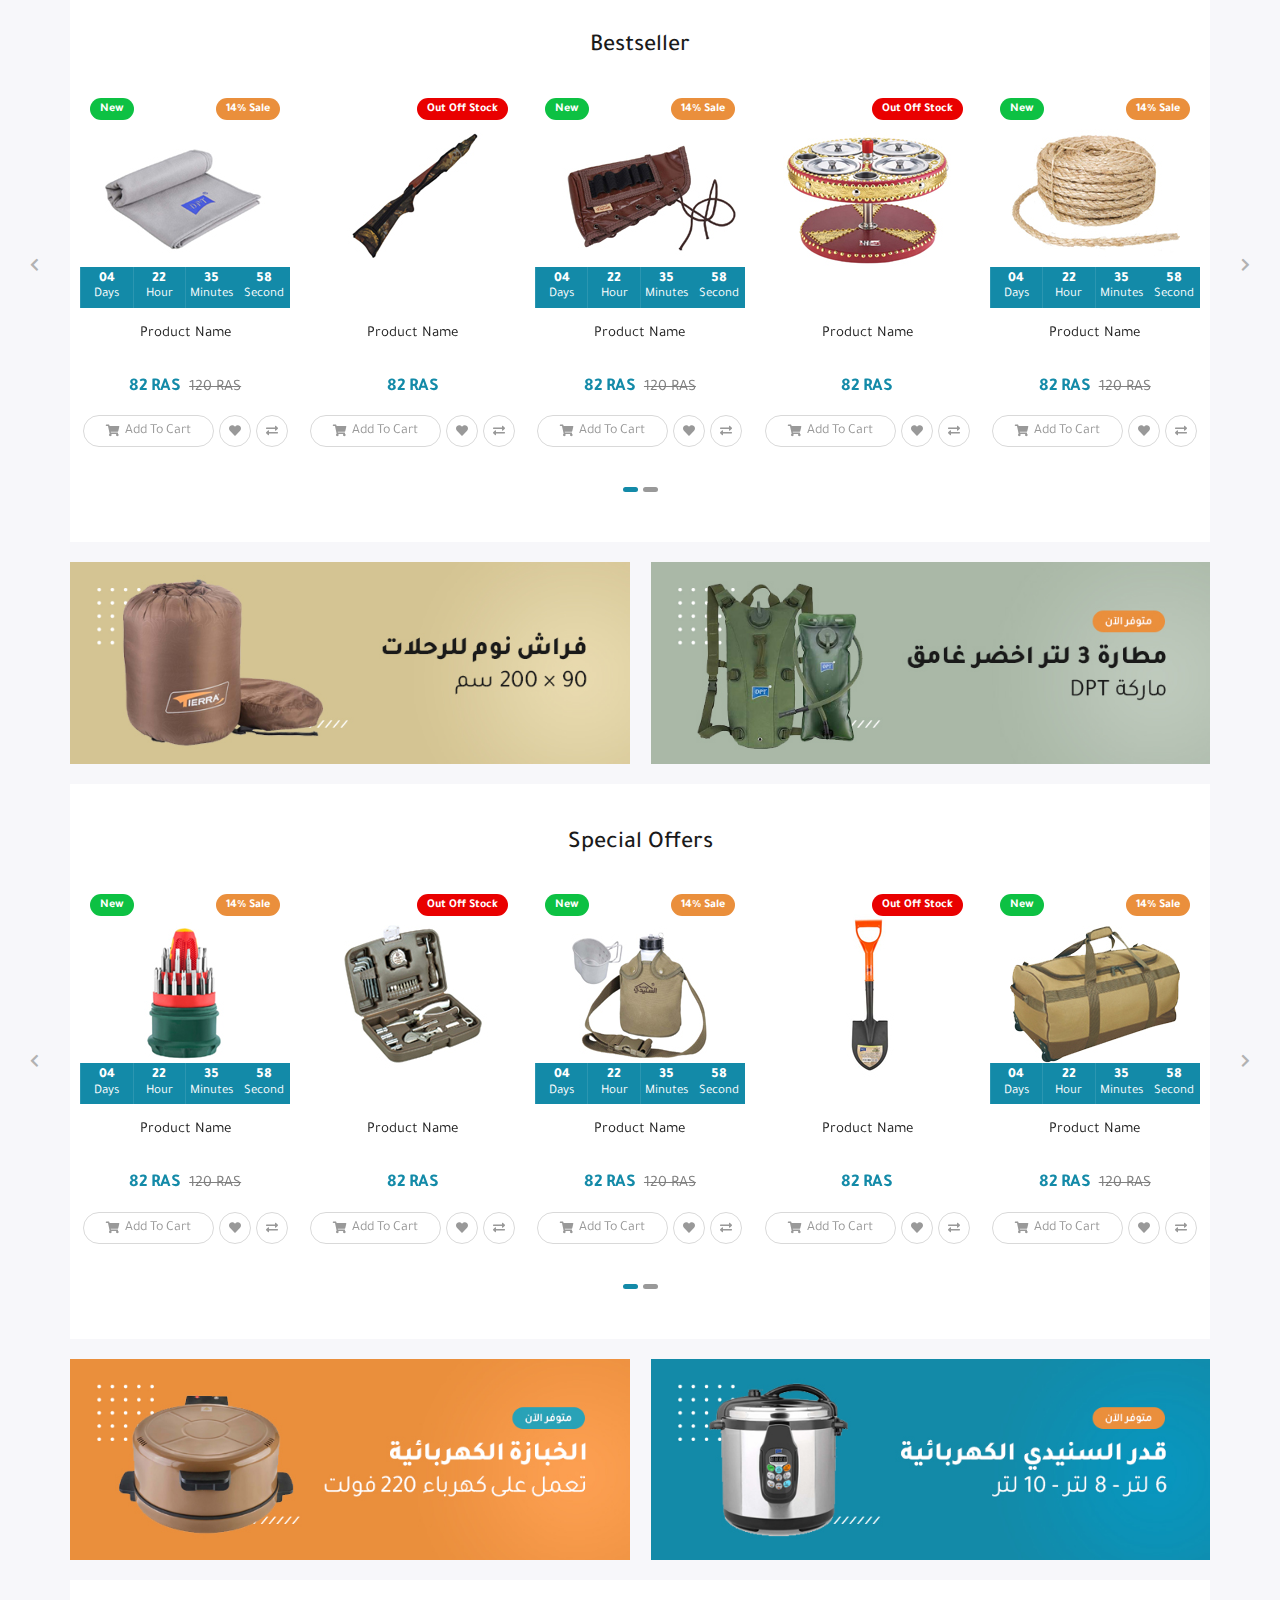
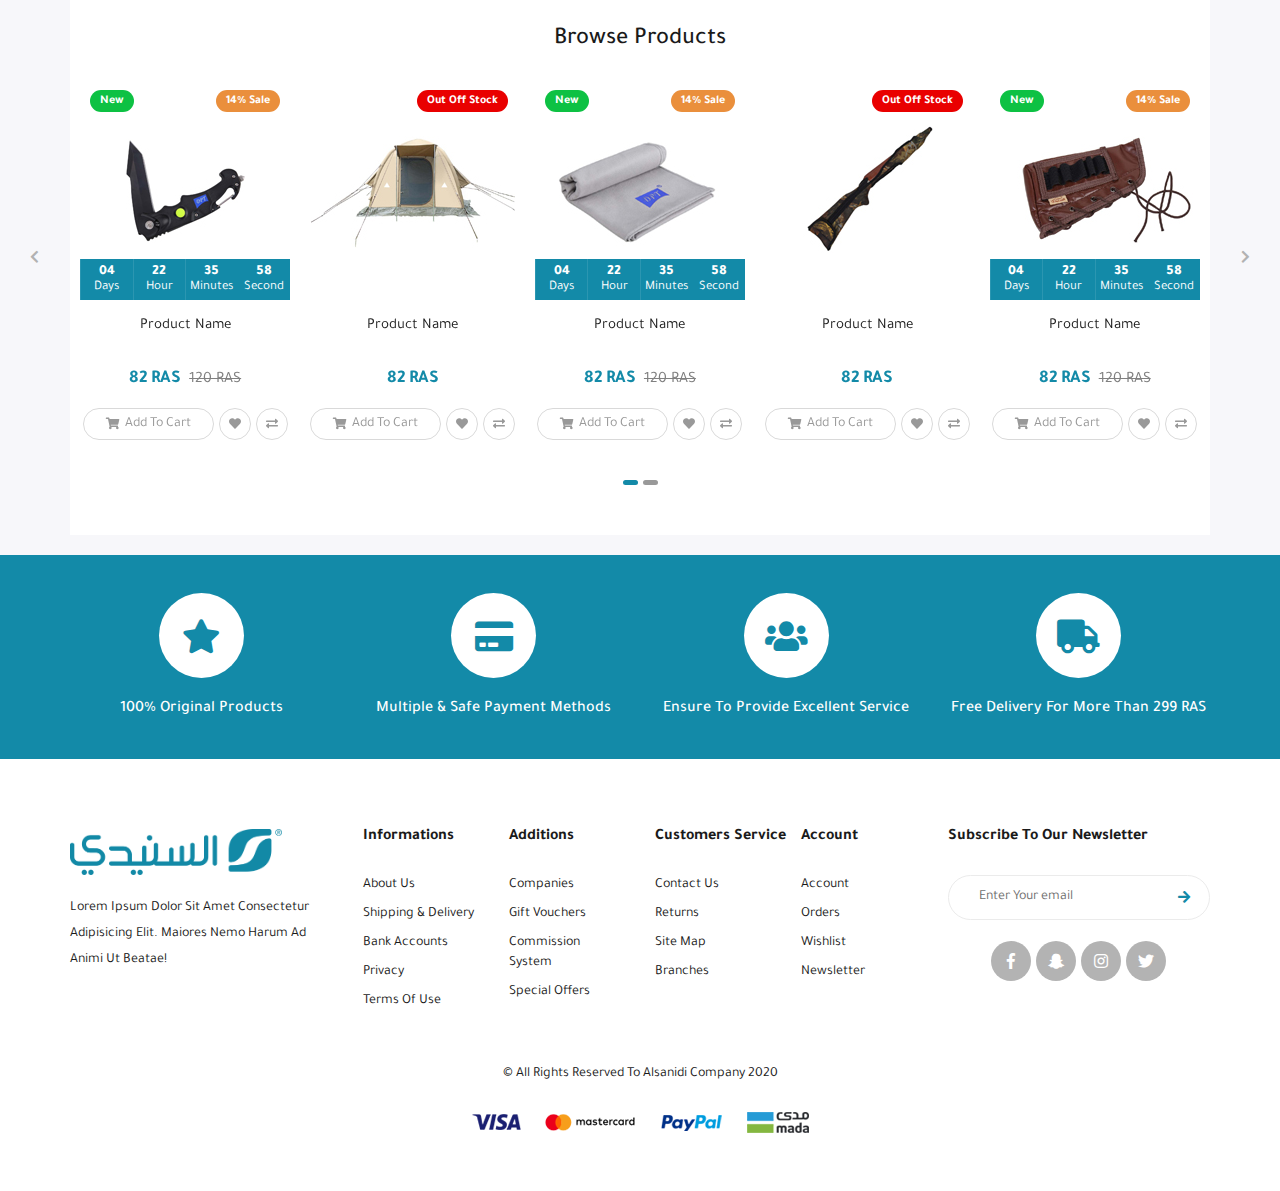
<file: index-en.html>
<!DOCTYPE HTML>
<HTML dir="ltr" lang="en">

<head>
    <meta charset="UTF-8" />
    <meta name="viewport" content="width=device-width, initial-scale=1, shrink-to-fit=no, user-scalable=no" />
    <title>alsanidi</title>
    <!-- <title>السنيدي</title> -->
    <link rel='shortcut icon' type='img/png' href='images/fav.png' />
    <link rel="stylesheet" href="css/bootstrap.min.css" />
    <!-- <link rel="stylesheet" href="css/bootstrap-rtl.min.css" /> -->
    <link rel="stylesheet" href="css/owl.carousel.min.css" />
    <link rel="stylesheet" href="css/fontawesome.min.css" />
    <link rel="stylesheet" href="css/main.css" />
</head>

<body>
    <!-- start preloader -->
    <div class="pre-loader">
        <div class="content"><img src="images/logo.png" alt="logo" />
            <div class="progress-bar"><span class="bar"><span class="progress"></span></span>
            </div>
        </div>
    </div>
    <!-- end preloader -->
    <div class="mo-overlay"></div>
    <!-- start header -->
    <header>
        <div class="top-bar-cont">
            <div class="container">
                <div class="top-bar">
                    <span class="hint"><i class="far fa-smile"></i> Welcome to Al-Sanidi Store for road trips & travel
                        necessities </span>
                    <div class="country">
                        <div class="currency">
                            <span class="fixall top-anchor">Saudi riyal</span>
                            <div class="top-dropdown">
                                <a href="#!" class="fixall top-anchor">Saudi riyal</a>
                                <a href="#!" class="fixall top-anchor">Egyptian Pound</a>
                            </div>
                        </div>
                        <div class="lang">
                            <span class="fixall top-anchor">English</span>
                            <div class="top-dropdown">
                                <a href="index.html" class="fixall top-anchor">العربية</a>
                                <a href="index-en.html" class="fixall top-anchor">English</a>
                            </div>
                        </div>
                    </div>
                </div>
            </div>
        </div>
        <div class="fixed-header-cont">
            <div class="fixed-header">
                <div class="header-cont">
                    <div class="container">
                        <div class="header">
                            <a href="index-en.html" class="logo"><img src="images/logo.png" class="img-responsive"></a>
                            <div class="search-form">
                                <span class="fas fa-times serch-close"></span>
                                <div class="search-cont">
                                    <input type="text" class="search-input fixall"
                                        placeholder="What are you searching for?">
                                    <button class="fixall search-button"><span class="fa fa-search"></span></button>
                                </div>
                            </div>
                            <div class="mo-user-nav">
                                <a href="#!" class="user-anchor mo-menu-icon fixall">
                                    <i class="fas fa-bars"></i>
                                </a>
                                <a href="#!" class="user-anchor mo-search-icon fixall">
                                    <i class="fas fa-search"></i>
                                </a>
                                <div class="user-anchor mo-log-icon fixall">
                                    <i class="far fa-user"></i>
                                    <a href="#!" class="mo-text fixall">Login</a>
                                    <a href="#!" class="mo-text fixall">Register</a>
                                </div>
                                <a href="#!" class="user-anchor mo-cart-icon fixall">
                                    <i class="fas fa-shopping-cart"></i>
                                    <span class="count">0</span>
                                </a>
                            </div>
                        </div>
                    </div>
                </div>
                <nav>
                    <div class="container">
                        <div class="nav-cont">
                            <span class="fas fa-times close-btn"></span>
                            <ul class="mo-navbar fixall list-unstyled">
                                <li class="cats-menu">
                                    <div class="cats-btn">
                                        <span class="text">
                                            <span class="fas fa-bars"></span> All categories
                                        </span>
                                    </div>
                                    <div class="cats-dispaly">
                                        <ul class="cats-div list-unstyled">
                                            <li class="cat-li">
                                                <a href="#!" class="cat-anchor fixall">
                                                    <div class="cat-menu-img"><img src="images/cat1.png"
                                                            class="img-responsive">
                                                    </div>
                                                    Category
                                                </a>
                                            </li>
                                            <li class="cat-li">
                                                <a href="#!" class="cat-anchor fixall">
                                                    <div class="cat-menu-img"><img src="images/cat2.png"
                                                            class="img-responsive">
                                                    </div>
                                                    Category
                                                </a>
                                            </li>
                                            <li class="cat-li">
                                                <a href="#!" class="cat-anchor fixall">
                                                    <div class="cat-menu-img"><img src="images/cat3.png"
                                                            class="img-responsive">
                                                    </div>
                                                    Category
                                                </a>
                                            </li>
                                            <li class="cat-li">
                                                <a href="#!" class="cat-anchor fixall">
                                                    <div class="cat-menu-img"><img src="images/cat4.png"
                                                            class="img-responsive">
                                                    </div>
                                                    Category
                                                </a>
                                            </li>
                                            <li class="cat-li">
                                                <a href="#!" class="cat-anchor fixall">
                                                    <div class="cat-menu-img"><img src="images/cat5.png"
                                                            class="img-responsive">
                                                    </div>
                                                    Category
                                                </a>
                                            </li>
                                            <li class="cat-li">
                                                <a href="#!" class="cat-anchor fixall">
                                                    <div class="cat-menu-img"><img src="images/cat6.png"
                                                            class="img-responsive">
                                                    </div>
                                                    Category
                                                </a>
                                            </li>
                                            <li class="cat-li">
                                                <a href="#!" class="cat-anchor fixall">
                                                    <div class="cat-menu-img"><img src="images/cat7.png"
                                                            class="img-responsive">
                                                    </div>
                                                    Category
                                                </a>
                                            </li>
                                            <li class="cat-li">
                                                <a href="#!" class="cat-anchor fixall">
                                                    <div class="cat-menu-img"><img src="images/cat8.png"
                                                            class="img-responsive">
                                                    </div>
                                                    Category
                                                </a>
                                            </li>
                                            <li class="cat-li">
                                                <a href="#!" class="cat-anchor fixall">
                                                    <div class="cat-menu-img"><img src="images/cat9.png"
                                                            class="img-responsive">
                                                    </div>
                                                    Category
                                                </a>
                                            </li>
                                            <li class="cat-li">
                                                <a href="#!" class="cat-anchor fixall">
                                                    <div class="cat-menu-img"><img src="images/cat10.png"
                                                            class="img-responsive"></div>
                                                    Category
                                                </a>
                                            </li>
                                            <li class="cat-li">
                                                <a href="#!" class="cat-anchor fixall">
                                                    <div class="cat-menu-img"><img src="images/cat1.png"
                                                            class="img-responsive">
                                                    </div>
                                                    Category
                                                </a>
                                            </li>
                                            <li class="cat-li">
                                                <a href="#!" class="cat-anchor fixall">
                                                    <div class="cat-menu-img"><img src="images/cat12.png"
                                                            class="img-responsive"></div>
                                                    Category
                                                </a>
                                            </li>
                                            <li class="cat-li">
                                                <a href="#!" class="cat-anchor fixall">
                                                    <div class="cat-menu-img"><img src="images/cat13.png"
                                                            class="img-responsive"></div>
                                                    Category
                                                </a>
                                            </li>
                                            <li class="cat-li">
                                                <a href="#!" class="cat-anchor fixall">
                                                    <div class="cat-menu-img"><img src="images/cat14.png"
                                                            class="img-responsive"></div>
                                                    Category
                                                </a>
                                            </li>
                                            <li class="cat-li">
                                                <a href="#!" class="cat-anchor fixall">
                                                    <div class="cat-menu-img"><img src="images/cat15.png"
                                                            class="img-responsive"></div>
                                                    Category
                                                </a>
                                            </li>
                                        </ul>
                                    </div>
                                </li>
                                <li class="nav-li fixall ">
                                    <a href="#!" class="nav-anchor fixall">Home</a></li>
                                <li class="nav-li fixall xs-li">
                                    <a href="#!" class="nav-anchor fixall">Account</a>
                                    <ul class="xs-log list-unstyled">
                                        <li class="nav-li fixall">
                                            <a href="#!" class="nav-anchor fixall">Login</a></li>
                                        <li class="nav-li fixall">
                                            <a href="#!" class="nav-anchor fixall">Register</a></li>
                                    </ul>
                                </li>
                                <li class="nav-li fixall">
                                    <a href="#!" class="nav-anchor fixall">About alsanidi</a></li>
                                <li class="nav-li fixall">
                                    <a href="#!" class="nav-anchor fixall">Offers</a></li>
                                <li class="nav-li fixall">
                                    <a href="#!" class="nav-anchor fixall">Latest</a></li>
                                <li class="nav-li fixall">
                                    <a href="#!" class="nav-anchor fixall"> Shipping & delivery</a></li>
                                <li class="nav-li fixall">
                                    <a href="#!" class="nav-anchor fixall">branches</a></li>
                                <li class="nav-li fixall">
                                    <a href="#!" class="nav-anchor fixall">do you need help?</a></li>
                            </ul>
                            <div class="call">
                                <i class="fas fa-phone"></i>
                                <span>hotline </span>
                                <a href="tel:920003040" class="fixall">920003040</a>
                            </div>
                        </div>
                    </div>
                </nav>
            </div>
        </div>
    </header>
    <!-- end header -->

    <!-- Start Main Slider -->
    <div class="main-slider-sec">
        <div class="container">
            <div class="owl-carousel main-slider">
                <div class="item">
                    <a href="#!" class="slider-img"><img src="images/slider.jpg" class=" img-responsive"></a>
                </div>
                <div class="item">
                    <a href="#!" class="slider-img"><img src="images/slider.jpg" class=" img-responsive"></a>
                </div>
                <div class="item">
                    <a href="#!" class="slider-img"><img src="images/slider.jpg" class=" img-responsive"></a>
                </div>
            </div>
        </div>
    </div>
    <!-- End Main Slider -->

    <!-- start cats-slider -->
    <div class="cats">
        <div class="container">
            <div class="owl-carousel cats-slider">
                <div class="item">
                    <a href="#!" class="fixall cat">
                        <div class="cat-img">
                            <img src="images/cat1.png" class="img-responsive">
                        </div>
                        <span class="cat-name">Category</span>
                    </a>
                </div>
                <div class="item">
                    <a href="#!" class="fixall cat">
                        <div class="cat-img">
                            <img src="images/cat2.png" class="img-responsive">
                        </div>
                        <span class="cat-name">Category</span>
                    </a>
                </div>
                <div class="item">
                    <a href="#!" class="fixall cat">
                        <div class="cat-img">
                            <img src="images/cat3.png" class="img-responsive">
                        </div>
                        <span class="cat-name">Category</span>
                    </a>
                </div>
                <div class="item">
                    <a href="#!" class="fixall cat">
                        <div class="cat-img">
                            <img src="images/cat4.png" class="img-responsive">
                        </div>
                        <span class="cat-name">Category</span>
                    </a>
                </div>
                <div class="item">
                    <a href="#!" class="fixall cat">
                        <div class="cat-img">
                            <img src="images/cat5.png" class="img-responsive">
                        </div>
                        <span class="cat-name">Category</span>
                    </a>
                </div>
                <div class="item">
                    <a href="#!" class="fixall cat">
                        <div class="cat-img">
                            <img src="images/cat6.png" class="img-responsive">
                        </div>
                        <span class="cat-name">Category</span>
                    </a>
                </div>
                <div class="item">
                    <a href="#!" class="fixall cat">
                        <div class="cat-img">
                            <img src="images/cat7.png" class="img-responsive">
                        </div>
                        <span class="cat-name">Category</span>
                    </a>
                </div>
                <div class="item">
                    <a href="#!" class="fixall cat">
                        <div class="cat-img">
                            <img src="images/cat8.png" class="img-responsive">
                        </div>
                        <span class="cat-name">Category</span>
                    </a>
                </div>
                <div class="item">
                    <a href="#!" class="fixall cat">
                        <div class="cat-img">
                            <img src="images/cat9.png" class="img-responsive">
                        </div>
                        <span class="cat-name">Category</span>
                    </a>
                </div>
                <div class="item">
                    <a href="#!" class="fixall cat">
                        <div class="cat-img">
                            <img src="images/cat10.png" class="img-responsive">
                        </div>
                        <span class="cat-name">Category</span>
                    </a>
                </div>
            </div>
        </div>
    </div>
    <!-- end cats-slider -->

    <!-- start products -->
    <div class="products-sec">
        <div class="container">
            <div class="mo-products">
                <h2 class="head fixall">Most viewed products</h2>
                <div class="owl-carousel Product-slider">
                    <div class="product">
                        <a href="#!" class="fixall item-img">
                            <img src="images/pro1.jpg" class="img-responsive">
                            <div class="hint state">New</div>
                            <div class="hint sale">14% sale</div>
                            <div class="mo-time-counter">
                                <div class="mo-time" id="days">
                                    <h3 class="num fixall">04</h3>
                                    <span class="time-name">Days</span>
                                </div>
                                <div class="mo-time" id="hours">
                                    <h3 class="num fixall">22</h3>
                                    <span class="time-name">hour</span>
                                </div>
                                <div class="mo-time" id="mins">
                                    <h3 class="num fixall">35</h3>
                                    <span class="time-name">minutes</span>
                                </div>
                                <div class="mo-time" id="secs">
                                    <h3 class="num fixall">58</h3>
                                    <span class="time-name">Second</span>
                                </div>
                            </div>
                        </a>
                        <div class="item-info">
                            <a href="#!" class="pro-name fixall">product name</a>
                            <div class="mo-prices">
                                <span class="mo-price">82 RAS </span>
                                <span class="mo-old-price">120 RAS</span>
                            </div>
                            <div class="tools">
                                <a href="#!" class="fixall mo-add-to-cart mo-add-to">
                                    <span class="fas fa-shopping-cart"></span><span class="mo-text">Add to cart</span>
                                </a>
                                <a href="#!" class="fixall mo-add-to-wish mo-add-to">
                                    <span class="fas fa-heart"></span>
                                </a>
                                <a href="#!" class="fixall mo-add-to-compare mo-add-to">
                                    <span class="fas fa-exchange-alt"></span>
                                </a>
                            </div>
                        </div>
                    </div>
                    <div class="product">
                        <a href="#!" class="fixall item-img">
                            <img src="images/pro2.jpg" class="img-responsive">
                            <div class="hint out-off-stock">out Off Stock</div>
                        </a>
                        <div class="item-info">
                            <a href="#!" class="pro-name fixall">product name</a>
                            <div class="mo-prices">
                                <span class="mo-price">82 RAS </span>
                            </div>
                            <div class="tools">
                                <a href="#!" class="fixall mo-add-to-cart mo-add-to">
                                    <span class="fas fa-shopping-cart"></span><span class="mo-text">Add to cart</span>
                                </a>
                                <a href="#!" class="fixall mo-add-to-wish mo-add-to">
                                    <span class="fas fa-heart"></span>
                                </a>
                                <a href="#!" class="fixall mo-add-to-compare mo-add-to">
                                    <span class="fas fa-exchange-alt"></span>
                                </a>
                            </div>
                        </div>
                    </div>
                    <div class="product">
                        <a href="#!" class="fixall item-img">
                            <img src="images/pro3.jpg" class="img-responsive">
                            <div class="hint state">New</div>
                            <div class="hint sale">14% sale</div>
                            <div class="mo-time-counter">
                                <div class="mo-time" id="days">
                                    <h3 class="num fixall">04</h3>
                                    <span class="time-name">Days</span>
                                </div>
                                <div class="mo-time" id="hours">
                                    <h3 class="num fixall">22</h3>
                                    <span class="time-name">hour</span>
                                </div>
                                <div class="mo-time" id="mins">
                                    <h3 class="num fixall">35</h3>
                                    <span class="time-name">minutes</span>
                                </div>
                                <div class="mo-time" id="secs">
                                    <h3 class="num fixall">58</h3>
                                    <span class="time-name">Second</span>
                                </div>
                            </div>
                        </a>
                        <div class="item-info">
                            <a href="#!" class="pro-name fixall">product name</a>
                            <div class="mo-prices">
                                <span class="mo-price">82 RAS </span>
                                <span class="mo-old-price">120 RAS</span>
                            </div>
                            <div class="tools">
                                <a href="#!" class="fixall mo-add-to-cart mo-add-to">
                                    <span class="fas fa-shopping-cart"></span><span class="mo-text">Add to cart</span>
                                </a>
                                <a href="#!" class="fixall mo-add-to-wish mo-add-to">
                                    <span class="fas fa-heart"></span>
                                </a>
                                <a href="#!" class="fixall mo-add-to-compare mo-add-to">
                                    <span class="fas fa-exchange-alt"></span>
                                </a>
                            </div>
                        </div>
                    </div>
                    <div class="product">
                        <a href="#!" class="fixall item-img">
                            <img src="images/pro4.jpg" class="img-responsive">
                            <div class="hint out-off-stock">out Off Stock</div>
                        </a>
                        <div class="item-info">
                            <a href="#!" class="pro-name fixall">product name</a>
                            <div class="mo-prices">
                                <span class="mo-price">82 RAS </span>
                            </div>
                            <div class="tools">
                                <a href="#!" class="fixall mo-add-to-cart mo-add-to">
                                    <span class="fas fa-shopping-cart"></span><span class="mo-text">Add to cart</span>
                                </a>
                                <a href="#!" class="fixall mo-add-to-wish mo-add-to">
                                    <span class="fas fa-heart"></span>
                                </a>
                                <a href="#!" class="fixall mo-add-to-compare mo-add-to">
                                    <span class="fas fa-exchange-alt"></span>
                                </a>
                            </div>
                        </div>
                    </div>
                    <div class="product">
                        <a href="#!" class="fixall item-img">
                            <img src="images/pro5.jpg" class="img-responsive">
                            <div class="hint state">New</div>
                            <div class="hint sale">14% sale</div>
                            <div class="mo-time-counter">
                                <div class="mo-time" id="days">
                                    <h3 class="num fixall">04</h3>
                                    <span class="time-name">Days</span>
                                </div>
                                <div class="mo-time" id="hours">
                                    <h3 class="num fixall">22</h3>
                                    <span class="time-name">hour</span>
                                </div>
                                <div class="mo-time" id="mins">
                                    <h3 class="num fixall">35</h3>
                                    <span class="time-name">minutes</span>
                                </div>
                                <div class="mo-time" id="secs">
                                    <h3 class="num fixall">58</h3>
                                    <span class="time-name">Second</span>
                                </div>
                            </div>
                        </a>
                        <div class="item-info">
                            <a href="#!" class="pro-name fixall">product name</a>
                            <div class="mo-prices">
                                <span class="mo-price">82 RAS </span>
                                <span class="mo-old-price">120 RAS</span>
                            </div>
                            <div class="tools">
                                <a href="#!" class="fixall mo-add-to-cart mo-add-to">
                                    <span class="fas fa-shopping-cart"></span><span class="mo-text">Add to cart</span>
                                </a>
                                <a href="#!" class="fixall mo-add-to-wish mo-add-to">
                                    <span class="fas fa-heart"></span>
                                </a>
                                <a href="#!" class="fixall mo-add-to-compare mo-add-to">
                                    <span class="fas fa-exchange-alt"></span>
                                </a>
                            </div>
                        </div>
                    </div>
                    <div class="product">
                        <a href="#!" class="fixall item-img">
                            <img src="images/pro6.jpg" class="img-responsive">
                            <div class="hint out-off-stock">out Off Stock</div>
                        </a>
                        <div class="item-info">
                            <a href="#!" class="pro-name fixall">product name</a>
                            <div class="mo-prices">
                                <span class="mo-price">82 RAS </span>
                            </div>
                            <div class="tools">
                                <a href="#!" class="fixall mo-add-to-cart mo-add-to">
                                    <span class="fas fa-shopping-cart"></span><span class="mo-text">Add to cart</span>
                                </a>
                                <a href="#!" class="fixall mo-add-to-wish mo-add-to">
                                    <span class="fas fa-heart"></span>
                                </a>
                                <a href="#!" class="fixall mo-add-to-compare mo-add-to">
                                    <span class="fas fa-exchange-alt"></span>
                                </a>
                            </div>
                        </div>
                    </div>
                    <div class="product">
                        <a href="#!" class="fixall item-img">
                            <img src="images/pro7.jpg" class="img-responsive">
                            <div class="hint state">New</div>
                            <div class="hint sale">14% sale</div>
                            <div class="mo-time-counter">
                                <div class="mo-time" id="days">
                                    <h3 class="num fixall">04</h3>
                                    <span class="time-name">Days</span>
                                </div>
                                <div class="mo-time" id="hours">
                                    <h3 class="num fixall">22</h3>
                                    <span class="time-name">hour</span>
                                </div>
                                <div class="mo-time" id="mins">
                                    <h3 class="num fixall">35</h3>
                                    <span class="time-name">minutes</span>
                                </div>
                                <div class="mo-time" id="secs">
                                    <h3 class="num fixall">58</h3>
                                    <span class="time-name">Second</span>
                                </div>
                            </div>
                        </a>
                        <div class="item-info">
                            <a href="#!" class="pro-name fixall">product name</a>
                            <div class="mo-prices">
                                <span class="mo-price">82 RAS </span>
                                <span class="mo-old-price">120 RAS</span>
                            </div>
                            <div class="tools">
                                <a href="#!" class="fixall mo-add-to-cart mo-add-to">
                                    <span class="fas fa-shopping-cart"></span><span class="mo-text">Add to cart</span>
                                </a>
                                <a href="#!" class="fixall mo-add-to-wish mo-add-to">
                                    <span class="fas fa-heart"></span>
                                </a>
                                <a href="#!" class="fixall mo-add-to-compare mo-add-to">
                                    <span class="fas fa-exchange-alt"></span>
                                </a>
                            </div>
                        </div>
                    </div>
                    <div class="product">
                        <a href="#!" class="fixall item-img">
                            <img src="images/pro8.jpg" class="img-responsive">
                            <div class="hint out-off-stock">out Off Stock</div>
                        </a>
                        <div class="item-info">
                            <a href="#!" class="pro-name fixall">product name</a>
                            <div class="mo-prices">
                                <span class="mo-price">82 RAS </span>
                            </div>
                            <div class="tools">
                                <a href="#!" class="fixall mo-add-to-cart mo-add-to">
                                    <span class="fas fa-shopping-cart"></span><span class="mo-text">Add to cart</span>
                                </a>
                                <a href="#!" class="fixall mo-add-to-wish mo-add-to">
                                    <span class="fas fa-heart"></span>
                                </a>
                                <a href="#!" class="fixall mo-add-to-compare mo-add-to">
                                    <span class="fas fa-exchange-alt"></span>
                                </a>
                            </div>
                        </div>
                    </div>
                </div>
            </div>
        </div>
    </div>
    <!-- end products -->

    <!-- start banners -->
    <div class="banners-cont">
        <div class="container">
            <div class="banners">
                <a href="#!" class="banner"><img src="images/banner1.jpg" class="img-responsive"></a>
                <a href="#!" class="banner"><img src="images/banner2.jpg" class="img-responsive"></a>
            </div>
        </div>
    </div>
    <!-- end banners -->

    <!-- start products -->
    <div class="products-sec">
        <div class="container">
            <div class="mo-products">
                <h2 class="head fixall">bestseller</h2>
                <div class="owl-carousel Product-slider">
                    <div class="product">
                        <a href="#!" class="fixall item-img">
                            <img src="images/pro7.jpg" class="img-responsive">
                            <div class="hint state">New</div>
                            <div class="hint sale">14% sale</div>
                            <div class="mo-time-counter">
                                <div class="mo-time" id="days">
                                    <h3 class="num fixall">04</h3>
                                    <span class="time-name">Days</span>
                                </div>
                                <div class="mo-time" id="hours">
                                    <h3 class="num fixall">22</h3>
                                    <span class="time-name">hour</span>
                                </div>
                                <div class="mo-time" id="mins">
                                    <h3 class="num fixall">35</h3>
                                    <span class="time-name">minutes</span>
                                </div>
                                <div class="mo-time" id="secs">
                                    <h3 class="num fixall">58</h3>
                                    <span class="time-name">Second</span>
                                </div>
                            </div>
                        </a>
                        <div class="item-info">
                            <a href="#!" class="pro-name fixall">product name</a>
                            <div class="mo-prices">
                                <span class="mo-price">82 RAS </span>
                                <span class="mo-old-price">120 RAS</span>
                            </div>
                            <div class="tools">
                                <a href="#!" class="fixall mo-add-to-cart mo-add-to">
                                    <span class="fas fa-shopping-cart"></span><span class="mo-text">Add to cart</span>
                                </a>
                                <a href="#!" class="fixall mo-add-to-wish mo-add-to">
                                    <span class="fas fa-heart"></span>
                                </a>
                                <a href="#!" class="fixall mo-add-to-compare mo-add-to">
                                    <span class="fas fa-exchange-alt"></span>
                                </a>
                            </div>
                        </div>
                    </div>
                    <div class="product">
                        <a href="#!" class="fixall item-img">
                            <img src="images/pro8.jpg" class="img-responsive">
                            <div class="hint out-off-stock">out Off Stock</div>
                        </a>
                        <div class="item-info">
                            <a href="#!" class="pro-name fixall">product name</a>
                            <div class="mo-prices">
                                <span class="mo-price">82 RAS </span>
                            </div>
                            <div class="tools">
                                <a href="#!" class="fixall mo-add-to-cart mo-add-to">
                                    <span class="fas fa-shopping-cart"></span><span class="mo-text">Add to cart</span>
                                </a>
                                <a href="#!" class="fixall mo-add-to-wish mo-add-to">
                                    <span class="fas fa-heart"></span>
                                </a>
                                <a href="#!" class="fixall mo-add-to-compare mo-add-to">
                                    <span class="fas fa-exchange-alt"></span>
                                </a>
                            </div>
                        </div>
                    </div>
                    <div class="product">
                        <a href="#!" class="fixall item-img">
                            <img src="images/pro9.jpg" class="img-responsive">
                            <div class="hint state">New</div>
                            <div class="hint sale">14% sale</div>
                            <div class="mo-time-counter">
                                <div class="mo-time" id="days">
                                    <h3 class="num fixall">04</h3>
                                    <span class="time-name">Days</span>
                                </div>
                                <div class="mo-time" id="hours">
                                    <h3 class="num fixall">22</h3>
                                    <span class="time-name">hour</span>
                                </div>
                                <div class="mo-time" id="mins">
                                    <h3 class="num fixall">35</h3>
                                    <span class="time-name">minutes</span>
                                </div>
                                <div class="mo-time" id="secs">
                                    <h3 class="num fixall">58</h3>
                                    <span class="time-name">Second</span>
                                </div>
                            </div>
                        </a>
                        <div class="item-info">
                            <a href="#!" class="pro-name fixall">product name</a>
                            <div class="mo-prices">
                                <span class="mo-price">82 RAS </span>
                                <span class="mo-old-price">120 RAS</span>
                            </div>
                            <div class="tools">
                                <a href="#!" class="fixall mo-add-to-cart mo-add-to">
                                    <span class="fas fa-shopping-cart"></span><span class="mo-text">Add to cart</span>
                                </a>
                                <a href="#!" class="fixall mo-add-to-wish mo-add-to">
                                    <span class="fas fa-heart"></span>
                                </a>
                                <a href="#!" class="fixall mo-add-to-compare mo-add-to">
                                    <span class="fas fa-exchange-alt"></span>
                                </a>
                            </div>
                        </div>
                    </div>
                    <div class="product">
                        <a href="#!" class="fixall item-img">
                            <img src="images/pro10.jpg" class="img-responsive">
                            <div class="hint out-off-stock">out Off Stock</div>
                        </a>
                        <div class="item-info">
                            <a href="#!" class="pro-name fixall">product name</a>
                            <div class="mo-prices">
                                <span class="mo-price">82 RAS </span>
                            </div>
                            <div class="tools">
                                <a href="#!" class="fixall mo-add-to-cart mo-add-to">
                                    <span class="fas fa-shopping-cart"></span><span class="mo-text">Add to cart</span>
                                </a>
                                <a href="#!" class="fixall mo-add-to-wish mo-add-to">
                                    <span class="fas fa-heart"></span>
                                </a>
                                <a href="#!" class="fixall mo-add-to-compare mo-add-to">
                                    <span class="fas fa-exchange-alt"></span>
                                </a>
                            </div>
                        </div>
                    </div>
                    <div class="product">
                        <a href="#!" class="fixall item-img">
                            <img src="images/pro11.jpg" class="img-responsive">
                            <div class="hint state">New</div>
                            <div class="hint sale">14% sale</div>
                            <div class="mo-time-counter">
                                <div class="mo-time" id="days">
                                    <h3 class="num fixall">04</h3>
                                    <span class="time-name">Days</span>
                                </div>
                                <div class="mo-time" id="hours">
                                    <h3 class="num fixall">22</h3>
                                    <span class="time-name">hour</span>
                                </div>
                                <div class="mo-time" id="mins">
                                    <h3 class="num fixall">35</h3>
                                    <span class="time-name">minutes</span>
                                </div>
                                <div class="mo-time" id="secs">
                                    <h3 class="num fixall">58</h3>
                                    <span class="time-name">Second</span>
                                </div>
                            </div>
                        </a>
                        <div class="item-info">
                            <a href="#!" class="pro-name fixall">product name</a>
                            <div class="mo-prices">
                                <span class="mo-price">82 RAS </span>
                                <span class="mo-old-price">120 RAS</span>
                            </div>
                            <div class="tools">
                                <a href="#!" class="fixall mo-add-to-cart mo-add-to">
                                    <span class="fas fa-shopping-cart"></span><span class="mo-text">Add to cart</span>
                                </a>
                                <a href="#!" class="fixall mo-add-to-wish mo-add-to">
                                    <span class="fas fa-heart"></span>
                                </a>
                                <a href="#!" class="fixall mo-add-to-compare mo-add-to">
                                    <span class="fas fa-exchange-alt"></span>
                                </a>
                            </div>
                        </div>
                    </div>
                    <div class="product">
                        <a href="#!" class="fixall item-img">
                            <img src="images/pro5.jpg" class="img-responsive">
                            <div class="hint out-off-stock">out Off Stock</div>
                        </a>
                        <div class="item-info">
                            <a href="#!" class="pro-name fixall">product name</a>
                            <div class="mo-prices">
                                <span class="mo-price">82 RAS </span>
                            </div>
                            <div class="tools">
                                <a href="#!" class="fixall mo-add-to-cart mo-add-to">
                                    <span class="fas fa-shopping-cart"></span><span class="mo-text">Add to cart</span>
                                </a>
                                <a href="#!" class="fixall mo-add-to-wish mo-add-to">
                                    <span class="fas fa-heart"></span>
                                </a>
                                <a href="#!" class="fixall mo-add-to-compare mo-add-to">
                                    <span class="fas fa-exchange-alt"></span>
                                </a>
                            </div>
                        </div>
                    </div>
                    <div class="product">
                        <a href="#!" class="fixall item-img">
                            <img src="images/pro13.jpg" class="img-responsive">
                            <div class="hint state">New</div>
                            <div class="hint sale">14% sale</div>
                            <div class="mo-time-counter">
                                <div class="mo-time" id="days">
                                    <h3 class="num fixall">04</h3>
                                    <span class="time-name">Days</span>
                                </div>
                                <div class="mo-time" id="hours">
                                    <h3 class="num fixall">22</h3>
                                    <span class="time-name">hour</span>
                                </div>
                                <div class="mo-time" id="mins">
                                    <h3 class="num fixall">35</h3>
                                    <span class="time-name">minutes</span>
                                </div>
                                <div class="mo-time" id="secs">
                                    <h3 class="num fixall">58</h3>
                                    <span class="time-name">Second</span>
                                </div>
                            </div>
                        </a>
                        <div class="item-info">
                            <a href="#!" class="pro-name fixall">product name</a>
                            <div class="mo-prices">
                                <span class="mo-price">82 RAS </span>
                                <span class="mo-old-price">120 RAS</span>
                            </div>
                            <div class="tools">
                                <a href="#!" class="fixall mo-add-to-cart mo-add-to">
                                    <span class="fas fa-shopping-cart"></span><span class="mo-text">Add to cart</span>
                                </a>
                                <a href="#!" class="fixall mo-add-to-wish mo-add-to">
                                    <span class="fas fa-heart"></span>
                                </a>
                                <a href="#!" class="fixall mo-add-to-compare mo-add-to">
                                    <span class="fas fa-exchange-alt"></span>
                                </a>
                            </div>
                        </div>
                    </div>
                    <div class="product">
                        <a href="#!" class="fixall item-img">
                            <img src="images/pro14.jpg" class="img-responsive">
                            <div class="hint out-off-stock">out Off Stock</div>
                        </a>
                        <div class="item-info">
                            <a href="#!" class="pro-name fixall">product name</a>
                            <div class="mo-prices">
                                <span class="mo-price">82 RAS </span>
                            </div>
                            <div class="tools">
                                <a href="#!" class="fixall mo-add-to-cart mo-add-to">
                                    <span class="fas fa-shopping-cart"></span><span class="mo-text">Add to cart</span>
                                </a>
                                <a href="#!" class="fixall mo-add-to-wish mo-add-to">
                                    <span class="fas fa-heart"></span>
                                </a>
                                <a href="#!" class="fixall mo-add-to-compare mo-add-to">
                                    <span class="fas fa-exchange-alt"></span>
                                </a>
                            </div>
                        </div>
                    </div>
                </div>
            </div>
        </div>
    </div>
    <!-- end products -->

    <!-- start banners -->
    <div class="banners-cont">
        <div class="container">
            <div class="banners">
                <a href="#!" class="banner"><img src="images/banner3.jpg" class="img-responsive"></a>
                <a href="#!" class="banner"><img src="images/banner4.jpg" class="img-responsive"></a>
            </div>
        </div>
    </div>
    <!-- end banners -->

    <!-- start products -->
    <div class="products-sec">
        <div class="container">
            <div class="mo-products">
                <h2 class="head fixall">Special offers</h2>
                <div class="owl-carousel Product-slider">
                    <div class="product">
                        <a href="#!" class="fixall item-img">
                            <img src="images/pro15.jpg" class="img-responsive">
                            <div class="hint state">New</div>
                            <div class="hint sale">14% sale</div>
                            <div class="mo-time-counter">
                                <div class="mo-time" id="days">
                                    <h3 class="num fixall">04</h3>
                                    <span class="time-name">Days</span>
                                </div>
                                <div class="mo-time" id="hours">
                                    <h3 class="num fixall">22</h3>
                                    <span class="time-name">hour</span>
                                </div>
                                <div class="mo-time" id="mins">
                                    <h3 class="num fixall">35</h3>
                                    <span class="time-name">minutes</span>
                                </div>
                                <div class="mo-time" id="secs">
                                    <h3 class="num fixall">58</h3>
                                    <span class="time-name">Second</span>
                                </div>
                            </div>
                        </a>
                        <div class="item-info">
                            <a href="#!" class="pro-name fixall">product name</a>
                            <div class="mo-prices">
                                <span class="mo-price">82 RAS </span>
                                <span class="mo-old-price">120 RAS</span>
                            </div>
                            <div class="tools">
                                <a href="#!" class="fixall mo-add-to-cart mo-add-to">
                                    <span class="fas fa-shopping-cart"></span><span class="mo-text">Add to cart</span>
                                </a>
                                <a href="#!" class="fixall mo-add-to-wish mo-add-to">
                                    <span class="fas fa-heart"></span>
                                </a>
                                <a href="#!" class="fixall mo-add-to-compare mo-add-to">
                                    <span class="fas fa-exchange-alt"></span>
                                </a>
                            </div>
                        </div>
                    </div>
                    <div class="product">
                        <a href="#!" class="fixall item-img">
                            <img src="images/pro16.jpg" class="img-responsive">
                            <div class="hint out-off-stock">out Off Stock</div>
                        </a>
                        <div class="item-info">
                            <a href="#!" class="pro-name fixall">product name</a>
                            <div class="mo-prices">
                                <span class="mo-price">82 RAS </span>
                            </div>
                            <div class="tools">
                                <a href="#!" class="fixall mo-add-to-cart mo-add-to">
                                    <span class="fas fa-shopping-cart"></span><span class="mo-text">Add to cart</span>
                                </a>
                                <a href="#!" class="fixall mo-add-to-wish mo-add-to">
                                    <span class="fas fa-heart"></span>
                                </a>
                                <a href="#!" class="fixall mo-add-to-compare mo-add-to">
                                    <span class="fas fa-exchange-alt"></span>
                                </a>
                            </div>
                        </div>
                    </div>
                    <div class="product">
                        <a href="#!" class="fixall item-img">
                            <img src="images/pro17.jpg" class="img-responsive">
                            <div class="hint state">New</div>
                            <div class="hint sale">14% sale</div>
                            <div class="mo-time-counter">
                                <div class="mo-time" id="days">
                                    <h3 class="num fixall">04</h3>
                                    <span class="time-name">Days</span>
                                </div>
                                <div class="mo-time" id="hours">
                                    <h3 class="num fixall">22</h3>
                                    <span class="time-name">hour</span>
                                </div>
                                <div class="mo-time" id="mins">
                                    <h3 class="num fixall">35</h3>
                                    <span class="time-name">minutes</span>
                                </div>
                                <div class="mo-time" id="secs">
                                    <h3 class="num fixall">58</h3>
                                    <span class="time-name">Second</span>
                                </div>
                            </div>
                        </a>
                        <div class="item-info">
                            <a href="#!" class="pro-name fixall">product name</a>
                            <div class="mo-prices">
                                <span class="mo-price">82 RAS </span>
                                <span class="mo-old-price">120 RAS</span>
                            </div>
                            <div class="tools">
                                <a href="#!" class="fixall mo-add-to-cart mo-add-to">
                                    <span class="fas fa-shopping-cart"></span><span class="mo-text">Add to cart</span>
                                </a>
                                <a href="#!" class="fixall mo-add-to-wish mo-add-to">
                                    <span class="fas fa-heart"></span>
                                </a>
                                <a href="#!" class="fixall mo-add-to-compare mo-add-to">
                                    <span class="fas fa-exchange-alt"></span>
                                </a>
                            </div>
                        </div>
                    </div>
                    <div class="product">
                        <a href="#!" class="fixall item-img">
                            <img src="images/pro18.jpg" class="img-responsive">
                            <div class="hint out-off-stock">out Off Stock</div>
                        </a>
                        <div class="item-info">
                            <a href="#!" class="pro-name fixall">product name</a>
                            <div class="mo-prices">
                                <span class="mo-price">82 RAS </span>
                            </div>
                            <div class="tools">
                                <a href="#!" class="fixall mo-add-to-cart mo-add-to">
                                    <span class="fas fa-shopping-cart"></span><span class="mo-text">Add to cart</span>
                                </a>
                                <a href="#!" class="fixall mo-add-to-wish mo-add-to">
                                    <span class="fas fa-heart"></span>
                                </a>
                                <a href="#!" class="fixall mo-add-to-compare mo-add-to">
                                    <span class="fas fa-exchange-alt"></span>
                                </a>
                            </div>
                        </div>
                    </div>
                    <div class="product">
                        <a href="#!" class="fixall item-img">
                            <img src="images/pro1.jpg" class="img-responsive">
                            <div class="hint state">New</div>
                            <div class="hint sale">14% sale</div>
                            <div class="mo-time-counter">
                                <div class="mo-time" id="days">
                                    <h3 class="num fixall">04</h3>
                                    <span class="time-name">Days</span>
                                </div>
                                <div class="mo-time" id="hours">
                                    <h3 class="num fixall">22</h3>
                                    <span class="time-name">hour</span>
                                </div>
                                <div class="mo-time" id="mins">
                                    <h3 class="num fixall">35</h3>
                                    <span class="time-name">minutes</span>
                                </div>
                                <div class="mo-time" id="secs">
                                    <h3 class="num fixall">58</h3>
                                    <span class="time-name">Second</span>
                                </div>
                            </div>
                        </a>
                        <div class="item-info">
                            <a href="#!" class="pro-name fixall">product name</a>
                            <div class="mo-prices">
                                <span class="mo-price">82 RAS </span>
                                <span class="mo-old-price">120 RAS</span>
                            </div>
                            <div class="tools">
                                <a href="#!" class="fixall mo-add-to-cart mo-add-to">
                                    <span class="fas fa-shopping-cart"></span><span class="mo-text">Add to cart</span>
                                </a>
                                <a href="#!" class="fixall mo-add-to-wish mo-add-to">
                                    <span class="fas fa-heart"></span>
                                </a>
                                <a href="#!" class="fixall mo-add-to-compare mo-add-to">
                                    <span class="fas fa-exchange-alt"></span>
                                </a>
                            </div>
                        </div>
                    </div>
                    <div class="product">
                        <a href="#!" class="fixall item-img">
                            <img src="images/pro2.jpg" class="img-responsive">
                            <div class="hint out-off-stock">out Off Stock</div>
                        </a>
                        <div class="item-info">
                            <a href="#!" class="pro-name fixall">product name</a>
                            <div class="mo-prices">
                                <span class="mo-price">82 RAS </span>
                            </div>
                            <div class="tools">
                                <a href="#!" class="fixall mo-add-to-cart mo-add-to">
                                    <span class="fas fa-shopping-cart"></span><span class="mo-text">Add to cart</span>
                                </a>
                                <a href="#!" class="fixall mo-add-to-wish mo-add-to">
                                    <span class="fas fa-heart"></span>
                                </a>
                                <a href="#!" class="fixall mo-add-to-compare mo-add-to">
                                    <span class="fas fa-exchange-alt"></span>
                                </a>
                            </div>
                        </div>
                    </div>
                    <div class="product">
                        <a href="#!" class="fixall item-img">
                            <img src="images/pro3.jpg" class="img-responsive">
                            <div class="hint state">New</div>
                            <div class="hint sale">14% sale</div>
                            <div class="mo-time-counter">
                                <div class="mo-time" id="days">
                                    <h3 class="num fixall">04</h3>
                                    <span class="time-name">Days</span>
                                </div>
                                <div class="mo-time" id="hours">
                                    <h3 class="num fixall">22</h3>
                                    <span class="time-name">hour</span>
                                </div>
                                <div class="mo-time" id="mins">
                                    <h3 class="num fixall">35</h3>
                                    <span class="time-name">minutes</span>
                                </div>
                                <div class="mo-time" id="secs">
                                    <h3 class="num fixall">58</h3>
                                    <span class="time-name">Second</span>
                                </div>
                            </div>
                        </a>
                        <div class="item-info">
                            <a href="#!" class="pro-name fixall">product name</a>
                            <div class="mo-prices">
                                <span class="mo-price">82 RAS </span>
                                <span class="mo-old-price">120 RAS</span>
                            </div>
                            <div class="tools">
                                <a href="#!" class="fixall mo-add-to-cart mo-add-to">
                                    <span class="fas fa-shopping-cart"></span><span class="mo-text">Add to cart</span>
                                </a>
                                <a href="#!" class="fixall mo-add-to-wish mo-add-to">
                                    <span class="fas fa-heart"></span>
                                </a>
                                <a href="#!" class="fixall mo-add-to-compare mo-add-to">
                                    <span class="fas fa-exchange-alt"></span>
                                </a>
                            </div>
                        </div>
                    </div>
                    <div class="product">
                        <a href="#!" class="fixall item-img">
                            <img src="images/pro4.jpg" class="img-responsive">
                            <div class="hint out-off-stock">out Off Stock</div>
                        </a>
                        <div class="item-info">
                            <a href="#!" class="pro-name fixall">product name</a>
                            <div class="mo-prices">
                                <span class="mo-price">82 RAS </span>
                            </div>
                            <div class="tools">
                                <a href="#!" class="fixall mo-add-to-cart mo-add-to">
                                    <span class="fas fa-shopping-cart"></span><span class="mo-text">Add to cart</span>
                                </a>
                                <a href="#!" class="fixall mo-add-to-wish mo-add-to">
                                    <span class="fas fa-heart"></span>
                                </a>
                                <a href="#!" class="fixall mo-add-to-compare mo-add-to">
                                    <span class="fas fa-exchange-alt"></span>
                                </a>
                            </div>
                        </div>
                    </div>
                </div>
            </div>
        </div>
    </div>
    <!-- end products -->

    <!-- start banners -->
    <div class="banners-cont">
        <div class="container">
            <div class="banners">
                <a href="#!" class="banner"><img src="images/banner1.jpg" class="img-responsive"></a>
                <a href="#!" class="banner"><img src="images/banner2.jpg" class="img-responsive"></a>
            </div>
        </div>
    </div>
    <!-- end banners -->

    <!-- start products -->
    <div class="products-sec">
        <div class="container">
            <div class="mo-products">
                <h2 class="head fixall">Browse products</h2>
                <div class="owl-carousel Product-slider">
                    <div class="product">
                        <a href="#!" class="fixall item-img">
                            <img src="images/pro5.jpg" class="img-responsive">
                            <div class="hint state">New</div>
                            <div class="hint sale">14% sale</div>
                            <div class="mo-time-counter">
                                <div class="mo-time" id="days">
                                    <h3 class="num fixall">04</h3>
                                    <span class="time-name">Days</span>
                                </div>
                                <div class="mo-time" id="hours">
                                    <h3 class="num fixall">22</h3>
                                    <span class="time-name">hour</span>
                                </div>
                                <div class="mo-time" id="mins">
                                    <h3 class="num fixall">35</h3>
                                    <span class="time-name">minutes</span>
                                </div>
                                <div class="mo-time" id="secs">
                                    <h3 class="num fixall">58</h3>
                                    <span class="time-name">Second</span>
                                </div>
                            </div>
                        </a>
                        <div class="item-info">
                            <a href="#!" class="pro-name fixall">product name</a>
                            <div class="mo-prices">
                                <span class="mo-price">82 RAS </span>
                                <span class="mo-old-price">120 RAS</span>
                            </div>
                            <div class="tools">
                                <a href="#!" class="fixall mo-add-to-cart mo-add-to">
                                    <span class="fas fa-shopping-cart"></span><span class="mo-text">Add to cart</span>
                                </a>
                                <a href="#!" class="fixall mo-add-to-wish mo-add-to">
                                    <span class="fas fa-heart"></span>
                                </a>
                                <a href="#!" class="fixall mo-add-to-compare mo-add-to">
                                    <span class="fas fa-exchange-alt"></span>
                                </a>
                            </div>
                        </div>
                    </div>
                    <div class="product">
                        <a href="#!" class="fixall item-img">
                            <img src="images/pro6.jpg" class="img-responsive">
                            <div class="hint out-off-stock">out Off Stock</div>
                        </a>
                        <div class="item-info">
                            <a href="#!" class="pro-name fixall">product name</a>
                            <div class="mo-prices">
                                <span class="mo-price">82 RAS </span>
                            </div>
                            <div class="tools">
                                <a href="#!" class="fixall mo-add-to-cart mo-add-to">
                                    <span class="fas fa-shopping-cart"></span><span class="mo-text">Add to cart</span>
                                </a>
                                <a href="#!" class="fixall mo-add-to-wish mo-add-to">
                                    <span class="fas fa-heart"></span>
                                </a>
                                <a href="#!" class="fixall mo-add-to-compare mo-add-to">
                                    <span class="fas fa-exchange-alt"></span>
                                </a>
                            </div>
                        </div>
                    </div>
                    <div class="product">
                        <a href="#!" class="fixall item-img">
                            <img src="images/pro7.jpg" class="img-responsive">
                            <div class="hint state">New</div>
                            <div class="hint sale">14% sale</div>
                            <div class="mo-time-counter">
                                <div class="mo-time" id="days">
                                    <h3 class="num fixall">04</h3>
                                    <span class="time-name">Days</span>
                                </div>
                                <div class="mo-time" id="hours">
                                    <h3 class="num fixall">22</h3>
                                    <span class="time-name">hour</span>
                                </div>
                                <div class="mo-time" id="mins">
                                    <h3 class="num fixall">35</h3>
                                    <span class="time-name">minutes</span>
                                </div>
                                <div class="mo-time" id="secs">
                                    <h3 class="num fixall">58</h3>
                                    <span class="time-name">Second</span>
                                </div>
                            </div>
                        </a>
                        <div class="item-info">
                            <a href="#!" class="pro-name fixall">product name</a>
                            <div class="mo-prices">
                                <span class="mo-price">82 RAS </span>
                                <span class="mo-old-price">120 RAS</span>
                            </div>
                            <div class="tools">
                                <a href="#!" class="fixall mo-add-to-cart mo-add-to">
                                    <span class="fas fa-shopping-cart"></span><span class="mo-text">Add to cart</span>
                                </a>
                                <a href="#!" class="fixall mo-add-to-wish mo-add-to">
                                    <span class="fas fa-heart"></span>
                                </a>
                                <a href="#!" class="fixall mo-add-to-compare mo-add-to">
                                    <span class="fas fa-exchange-alt"></span>
                                </a>
                            </div>
                        </div>
                    </div>
                    <div class="product">
                        <a href="#!" class="fixall item-img">
                            <img src="images/pro8.jpg" class="img-responsive">
                            <div class="hint out-off-stock">out Off Stock</div>
                        </a>
                        <div class="item-info">
                            <a href="#!" class="pro-name fixall">product name</a>
                            <div class="mo-prices">
                                <span class="mo-price">82 RAS </span>
                            </div>
                            <div class="tools">
                                <a href="#!" class="fixall mo-add-to-cart mo-add-to">
                                    <span class="fas fa-shopping-cart"></span><span class="mo-text">Add to cart</span>
                                </a>
                                <a href="#!" class="fixall mo-add-to-wish mo-add-to">
                                    <span class="fas fa-heart"></span>
                                </a>
                                <a href="#!" class="fixall mo-add-to-compare mo-add-to">
                                    <span class="fas fa-exchange-alt"></span>
                                </a>
                            </div>
                        </div>
                    </div>
                    <div class="product">
                        <a href="#!" class="fixall item-img">
                            <img src="images/pro9.jpg" class="img-responsive">
                            <div class="hint state">New</div>
                            <div class="hint sale">14% sale</div>
                            <div class="mo-time-counter">
                                <div class="mo-time" id="days">
                                    <h3 class="num fixall">04</h3>
                                    <span class="time-name">Days</span>
                                </div>
                                <div class="mo-time" id="hours">
                                    <h3 class="num fixall">22</h3>
                                    <span class="time-name">hour</span>
                                </div>
                                <div class="mo-time" id="mins">
                                    <h3 class="num fixall">35</h3>
                                    <span class="time-name">minutes</span>
                                </div>
                                <div class="mo-time" id="secs">
                                    <h3 class="num fixall">58</h3>
                                    <span class="time-name">Second</span>
                                </div>
                            </div>
                        </a>
                        <div class="item-info">
                            <a href="#!" class="pro-name fixall">product name</a>
                            <div class="mo-prices">
                                <span class="mo-price">82 RAS </span>
                                <span class="mo-old-price">120 RAS</span>
                            </div>
                            <div class="tools">
                                <a href="#!" class="fixall mo-add-to-cart mo-add-to">
                                    <span class="fas fa-shopping-cart"></span><span class="mo-text">Add to cart</span>
                                </a>
                                <a href="#!" class="fixall mo-add-to-wish mo-add-to">
                                    <span class="fas fa-heart"></span>
                                </a>
                                <a href="#!" class="fixall mo-add-to-compare mo-add-to">
                                    <span class="fas fa-exchange-alt"></span>
                                </a>
                            </div>
                        </div>
                    </div>
                    <div class="product">
                        <a href="#!" class="fixall item-img">
                            <img src="images/pro10.jpg" class="img-responsive">
                            <div class="hint out-off-stock">out Off Stock</div>
                        </a>
                        <div class="item-info">
                            <a href="#!" class="pro-name fixall">product name</a>
                            <div class="mo-prices">
                                <span class="mo-price">82 RAS </span>
                            </div>
                            <div class="tools">
                                <a href="#!" class="fixall mo-add-to-cart mo-add-to">
                                    <span class="fas fa-shopping-cart"></span><span class="mo-text">Add to cart</span>
                                </a>
                                <a href="#!" class="fixall mo-add-to-wish mo-add-to">
                                    <span class="fas fa-heart"></span>
                                </a>
                                <a href="#!" class="fixall mo-add-to-compare mo-add-to">
                                    <span class="fas fa-exchange-alt"></span>
                                </a>
                            </div>
                        </div>
                    </div>
                    <div class="product">
                        <a href="#!" class="fixall item-img">
                            <img src="images/pro11.jpg" class="img-responsive">
                            <div class="hint state">New</div>
                            <div class="hint sale">14% sale</div>
                            <div class="mo-time-counter">
                                <div class="mo-time" id="days">
                                    <h3 class="num fixall">04</h3>
                                    <span class="time-name">Days</span>
                                </div>
                                <div class="mo-time" id="hours">
                                    <h3 class="num fixall">22</h3>
                                    <span class="time-name">hour</span>
                                </div>
                                <div class="mo-time" id="mins">
                                    <h3 class="num fixall">35</h3>
                                    <span class="time-name">minutes</span>
                                </div>
                                <div class="mo-time" id="secs">
                                    <h3 class="num fixall">58</h3>
                                    <span class="time-name">Second</span>
                                </div>
                            </div>
                        </a>
                        <div class="item-info">
                            <a href="#!" class="pro-name fixall">product name</a>
                            <div class="mo-prices">
                                <span class="mo-price">82 RAS </span>
                                <span class="mo-old-price">120 RAS</span>
                            </div>
                            <div class="tools">
                                <a href="#!" class="fixall mo-add-to-cart mo-add-to">
                                    <span class="fas fa-shopping-cart"></span><span class="mo-text">Add to cart</span>
                                </a>
                                <a href="#!" class="fixall mo-add-to-wish mo-add-to">
                                    <span class="fas fa-heart"></span>
                                </a>
                                <a href="#!" class="fixall mo-add-to-compare mo-add-to">
                                    <span class="fas fa-exchange-alt"></span>
                                </a>
                            </div>
                        </div>
                    </div>
                    <div class="product">
                        <a href="#!" class="fixall item-img">
                            <img src="images/pro5.jpg" class="img-responsive">
                            <div class="hint out-off-stock">out Off Stock</div>
                        </a>
                        <div class="item-info">
                            <a href="#!" class="pro-name fixall">product name</a>
                            <div class="mo-prices">
                                <span class="mo-price">82 RAS </span>
                            </div>
                            <div class="tools">
                                <a href="#!" class="fixall mo-add-to-cart mo-add-to">
                                    <span class="fas fa-shopping-cart"></span><span class="mo-text">Add to cart</span>
                                </a>
                                <a href="#!" class="fixall mo-add-to-wish mo-add-to">
                                    <span class="fas fa-heart"></span>
                                </a>
                                <a href="#!" class="fixall mo-add-to-compare mo-add-to">
                                    <span class="fas fa-exchange-alt"></span>
                                </a>
                            </div>
                        </div>
                    </div>
                </div>
            </div>
        </div>
    </div>
    <!-- end products -->

    <!-- start features -->
    <div class="feats">
        <div class="container">
            <div class="row">
                <div class="col-md-3 col-sm-6 col-xs-12">
                    <div class="feat">
                        <div class="feat-icon">
                            <i class="fas fa-star"></i>
                        </div>
                        <span class="feat-name">100% original products</span>
                    </div>
                </div>
                <div class="col-md-3 col-sm-6 col-xs-12">
                    <div class="feat">
                        <div class="feat-icon">
                            <i class="fas fa-credit-card"></i>
                        </div>
                        <span class="feat-name">Multiple & safe payment methods</span>
                    </div>
                </div>
                <div class="col-md-3 col-sm-6 col-xs-12">
                    <div class="feat">
                        <div class="feat-icon">
                            <i class="fas fa-users"></i>
                        </div>
                        <span class="feat-name">Ensure to provide excellent service</span>
                    </div>
                </div>
                <div class="col-md-3 col-sm-6 col-xs-12">
                    <div class="feat">
                        <div class="feat-icon">
                            <i class="fas fa-truck"></i>
                        </div>
                        <span class="feat-name">Free delivery for more than 299 RAS</span>
                    </div>
                </div>
            </div>
        </div>
    </div>
    <!-- end features -->

    <!-- start footer -->
    <footer>
        <div class="container">
            <div class="row">
                <div class="col-lg-3 col-xs-12">
                    <div class="about-sec">
                        <div class="logo"><img src="images/logo.png" class="img-responsive"></div>
                        <p class="about-text fixall">
                            Lorem ipsum dolor sit amet consectetur adipisicing elit. Maiores nemo harum ad animi ut
                            beatae!
                        </p>
                    </div>
                </div>
                <div class="col-lg-6 col-md-8 col-xs-12">
                    <div class="footer">
                        <div class="row">
                            <div class="col-sm-3 col-xs-12">
                                <div class="nav-foot-cont">
                                    <h1 class="fixall nav-foot-header foot-header">informations</h1>
                                    <ul class="nav-foot fixall list-unstyled">
                                        <li class="nav-foot-li fixall"><a href="#!" class="nav-foot-link fixall">About
                                                Us</a></li>
                                        <li class="nav-foot-li fixall"><a href="#!"
                                                class="nav-foot-link fixall">Shipping & delivery</a></li>
                                        <li class="nav-foot-li fixall"><a href="#!" class="nav-foot-link fixall">Bank
                                                accounts</a></li>
                                        <li class="nav-foot-li fixall"><a href="#!"
                                                class="nav-foot-link fixall">Privacy</a></li>
                                        <li class="nav-foot-li fixall"><a href="#!" class="nav-foot-link fixall">Terms
                                                of use</a></li>
                                    </ul>
                                </div>
                            </div>
                            <div class="col-sm-3 col-xs-12">
                                <div class="nav-foot-cont">
                                    <h1 class="fixall nav-foot-header foot-header">Additions</h1>
                                    <ul class="nav-foot fixall list-unstyled">
                                        <li class="nav-foot-li fixall"><a href="#!"
                                                class="nav-foot-link fixall">Companies</a></li>
                                        <li class="nav-foot-li fixall"><a href="#!" class="nav-foot-link fixall">Gift
                                                vouchers</a></li>
                                        <li class="nav-foot-li fixall"><a href="#!"
                                                class="nav-foot-link fixall">Commission system</a></li>
                                        <li class="nav-foot-li fixall"><a href="#!" class="nav-foot-link fixall">Special
                                                offers</a></li>
                                    </ul>
                                </div>
                            </div>
                            <div class="col-sm-3 col-xs-12">
                                <div class="nav-foot-cont">
                                    <h1 class="fixall nav-foot-header foot-header">customers service</h1>
                                    <ul class="nav-foot fixall list-unstyled">
                                        <li class="nav-foot-li fixall"><a href="#!" class="nav-foot-link fixall">Contact
                                                us</a></li>
                                        <li class="nav-foot-li fixall"><a href="#!"
                                                class="nav-foot-link fixall">Returns</a></li>
                                        <li class="nav-foot-li fixall"><a href="#!" class="nav-foot-link fixall">Site
                                                Map</a></li>
                                        <li class="nav-foot-li fixall"><a href="#!" class="nav-foot-link fixall">
                                                branches</a></li>
                                    </ul>
                                </div>
                            </div>
                            <div class="col-sm-3 col-xs-12">
                                <div class="nav-foot-cont">
                                    <h1 class="fixall nav-foot-header foot-header">Account</h1>
                                    <ul class="nav-foot fixall list-unstyled">
                                        <li class="nav-foot-li fixall"><a href="#!"
                                                class="nav-foot-link fixall">Account</a></li>
                                        <li class="nav-foot-li fixall"><a href="#!"
                                                class="nav-foot-link fixall">Orders</a></li>
                                        <li class="nav-foot-li fixall"><a href="#!"
                                                class="nav-foot-link fixall">Wishlist</a></li>
                                        <li class="nav-foot-li fixall"><a href="#!"
                                                class="nav-foot-link fixall">newsletter</a></li>
                                    </ul>
                                </div>
                            </div>
                        </div>
                    </div>
                </div>
                <div class="col-lg-3 col-md-4 col-xs-12">
                    <div class="news-letter">
                        <h3 class="fixall news-header foot-header">Subscribe to our newsletter</h3>
                        <div class="newsletter-cont">
                            <input type="email" class="fixall newsletter-input" placeholder="Enter Your email">
                            <button class="fixall newsletter-button"></button>
                        </div>
                    </div>
                    <div class="social">
                        <a href="#!" class="social-link fixall"><i class="fab fa-facebook-f"></i></a>
                        <a href="#!" class="social-link fixall"><i class="fab fa-snapchat-ghost"></i></a>
                        <a href="#!" class="social-link fixall"><i class="fab fa-instagram"></i></a>
                        <a href="#!" class="social-link fixall"><i class="fab fa-twitter"></i></a>
                    </div>
                </div>
            </div>
            <div class="last-footer">
                <div class="copy-right">
                    © All rights reserved to alsanidi Company 2020
                </div>
                <div class="payment">
                    <img src="images/payment.png" class="img-responsive">
                </div>
            </div>
        </div>
    </footer>
    <!-- end footer -->
    <script src="js/jquery-2.2.1.min.js"></script>
    <script src="js/bootstrap.min.js"></script>
    <script src="js/owl.carousel.min.js"></script>
    <script src="js/main.js"></script>
</body>

</HTML>
</file>
<file: css/main.css>
@charset "UTF-8";
@keyframes vibe {
  0%, 100% {
    -webkit-transform: translateY(0);
    -ms-transform: translateY(0);
    -o-transform: translateY(0);
    transform: translateY(0);
  }
  25% {
    -webkit-transform: translateY(-4px);
    -ms-transform: translateY(-4px);
    -o-transform: translateY(-4px);
    transform: translateY(-4px);
  }
  50% {
    -webkit-transform: translateY(4px);
    -ms-transform: translateY(4px);
    -o-transform: translateY(4px);
    transform: translateY(4px);
  }
  75% {
    -webkit-transform: translateY(-4px);
    -ms-transform: translateY(-4px);
    -o-transform: translateY(-4px);
    transform: translateY(-4px);
  }
}
@keyframes shape {
  0% {
    left: -100%;
    opacity: 0;
  }
  100% {
    left: 100%;
  }
}
@-webkit-keyframes shine {
  100% {
    left: 125%;
  }
}
@keyframes shine {
  100% {
    left: 125%;
  }
}
.fixall {
  margin: 0;
  border: none;
  outline: none;
  box-shadow: none;
  padding: 0;
  text-decoration: none;
}
.fixall:hover, .fixall:focus {
  outline: none;
  box-shadow: none;
  text-decoration: none;
}

body {
  position: relative;
  font-family: tajwal;
  overflow: hidden;
  background-color: #f7f7fa;
  text-transform: capitalize;
}
body::-webkit-scrollbar {
  background-color: #fff;
  width: 7px;
  height: 0px;
}
body::-webkit-scrollbar-thumb {
  background-color: #10758f;
}

html {
  scrollbar-width: thin;
  scrollbar-color: #10758f #fff;
}

.overflow {
  overflow: hidden !important;
}

@media (min-width: 1500px) {
  .container {
    width: 1440px;
  }
}
@font-face {
  font-family: "tajwal";
  src: url("../fonts/TAJAWAL/TAJAWAL-REGULAR.TTF");
}
@font-face {
  font-family: "xlight";
  src: url("../fonts/TAJAWAL/TAJAWAL-EXTRALIGHT.TTF");
}
@font-face {
  font-family: "light";
  src: url("../fonts/TAJAWAL/TAJAWAL-LIGHT.TTF");
}
@font-face {
  font-family: "med";
  src: url("../fonts/TAJAWAL/TAJAWAL-MEDIUM.TTF");
}
@font-face {
  font-family: "bold";
  src: url("../fonts/TAJAWAL/TAJAWAL-BOLD.TTF");
}
@font-face {
  font-family: "xbold";
  src: url("../fonts/TAJAWAL/TAJAWAL-EXTRABOLD.TTF");
}
@font-face {
  font-family: "black";
  src: url("../fonts/TAJAWAL/TAJAWAL-BLACK.TTF");
}
@media (max-width: 1199px) {
  .search-form {
    width: 100%;
    flex: 1;
    margin: 0 15px;
  }
}
.search-form .serch-close {
  display: none;
  position: absolute;
  top: 50px;
  left: 50%;
  font-size: 20px;
  color: #999;
  transform: translateX(-50%);
}
@media (max-width: 991px) {
  .search-form {
    flex: unset;
    position: fixed;
    top: 0;
    left: 0;
    right: 0;
    bottom: 0;
    background-color: rgba(0, 0, 0, 0.5);
    margin: 0;
    z-index: 9999;
    display: none;
  }
  .search-form .serch-close {
    display: block;
  }
}

.search-cont {
  position: relative;
  height: 48px;
  width: 556px;
  -moz-transition: all 0.3s ease-in-out;
  -o-transition: all 0.3s ease-in-out;
  -webkit-transition: all 0.3s ease-in-out;
  transition: all 0.3s ease-in-out;
}
@media (min-width: 1500px) {
  .search-cont {
    width: 750px;
  }
}
@media (max-width: 1199px) {
  .search-cont {
    width: 100%;
  }
}
@media (max-width: 991px) {
  .search-cont {
    position: absolute;
    top: 150px;
    width: calc(100% - 30px);
    left: 50%;
    z-index: 99;
    visibility: hidden;
    opacity: 0;
    transform: translateY(50px) translateX(-50%);
    -moz-transition: all 0.4s ease-in-out;
    -o-transition: all 0.4s ease-in-out;
    -webkit-transition: all 0.4s ease-in-out;
    transition: all 0.4s ease-in-out;
  }
  .search-cont.open {
    visibility: visible;
    opacity: 1;
    transform: translateY(0) translateX(-50%);
  }
}

.search-button {
  position: absolute;
  top: 50%;
  transform: translateY(-50%);
  left: 23px;
  background-color: transparent;
  border: none;
  color: #138aa8;
  font-size: 16px;
  display: flex;
  align-items: center;
  justify-content: center;
  -moz-transition: all 0.3s ease-in-out;
  -o-transition: all 0.3s ease-in-out;
  -webkit-transition: all 0.3s ease-in-out;
  transition: all 0.3s ease-in-out;
}
.search-button:hover {
  color: #f79133;
}
html[dir=ltr] .search-button {
  left: auto;
  right: 23px;
}

.search-input {
  background-color: #fff;
  width: 100%;
  height: 100%;
  padding: 0 32px;
  border-radius: 25px;
  font-size: 17px;
  text-align: right;
  color: #1a1a1a;
  -moz-transition: all 0.3s ease-in-out;
  -o-transition: all 0.3s ease-in-out;
  -webkit-transition: all 0.3s ease-in-out;
  transition: all 0.3s ease-in-out;
  border: none;
}
html[dir=ltr] .search-input {
  text-align: left;
}
.search-input::placeholder {
  text-align: right;
  color: #999999;
  font-size: 17px;
}
html[dir=ltr] .search-input::placeholder {
  text-align: left;
}

.newsletter-cont {
  position: relative;
}

.newsletter-input {
  background-color: #fff;
  width: 100%;
  height: 45px;
  border-radius: 25px;
  padding: 0 30px;
  font-size: 15px;
  text-align: right;
  color: #1a1a1a;
  border: 1px solid #ebebeb;
  -moz-transition: all 0.3s ease-in-out;
  -o-transition: all 0.3s ease-in-out;
  -webkit-transition: all 0.3s ease-in-out;
  transition: all 0.3s ease-in-out;
}
html[dir=ltr] .newsletter-input {
  text-align: left;
}
.newsletter-input::placeholder {
  text-align: right;
  font-size: 14px;
  color: #6e6e6e;
}
html[dir=ltr] .newsletter-input::placeholder {
  text-align: left;
}
.newsletter-input:focus {
  border-color: #ea8f3c;
}

.newsletter-button {
  position: absolute;
  top: 50%;
  transform: translateY(-50%);
  left: 20px;
  color: #138aa8;
  border: none;
  background-color: transparent;
  font-size: 14px;
  display: flex;
  align-items: center;
  justify-content: center;
  -moz-transition: all 0.3s ease-in-out;
  -o-transition: all 0.3s ease-in-out;
  -webkit-transition: all 0.3s ease-in-out;
  transition: all 0.3s ease-in-out;
}
.newsletter-button:after {
  content: "";
  font-family: "Font Awesome 5 Free";
  font-weight: 900;
}
.newsletter-button:hover {
  color: #ea8f3c;
}
html[dir=ltr] .newsletter-button {
  left: auto;
  right: 20px;
}
html[dir=ltr] .newsletter-button:after {
  content: "";
}

.mo-navbar {
  display: flex;
  align-items: center;
}
.mo-navbar > li {
  line-height: 53px;
}
.mo-navbar > li.nav-li {
  margin: 0 7px;
}
@media (min-width: 1500px) {
  .mo-navbar > li.nav-li {
    margin: 0 12px;
  }
}
.mo-navbar > li.xs-li {
  display: none;
}

.nav-anchor {
  font-size: 16px;
  font-family: med;
  color: #1a1a1a;
  -moz-transition: all 0.3s ease-in-out;
  -o-transition: all 0.3s ease-in-out;
  -webkit-transition: all 0.3s ease-in-out;
  transition: all 0.3s ease-in-out;
}
.nav-anchor:hover, .nav-anchor:focus {
  color: #f79133;
}

.cats-menu {
  margin-left: 10px;
}
html[dir=ltr] .cats-menu {
  margin-left: 0;
  margin-right: 10px;
}
@media (min-width: 1500px) {
  .cats-menu {
    margin-left: 20px;
  }
  html[dir=ltr] .cats-menu {
    margin-right: 20px;
  }
}

.cats-btn {
  width: 220px;
  background-color: transparent;
  display: flex;
  align-items: center;
  justify-content: space-between;
  cursor: pointer;
  color: #1a1a1a;
  padding: 0 18px;
  border-left: 1px solid #e2e5f1;
  -moz-transition: all 0.3s ease-in-out;
  -o-transition: all 0.3s ease-in-out;
  -webkit-transition: all 0.3s ease-in-out;
  transition: all 0.3s ease-in-out;
}
html[dir=ltr] .cats-btn {
  border-right: 1px solid #e2e5f1;
  border-left: none;
}
@media (min-width: 1500px) {
  .cats-btn {
    width: 240px;
  }
}
.cats-btn .text {
  font-size: 17px;
  font-family: bold;
  display: flex;
  align-items: center;
}
.cats-btn .text span {
  font-size: 16px;
  width: 27px;
}
.cats-btn:after {
  font-size: 11px;
  content: "";
  font-family: "Font Awesome 5 Free";
  font-weight: 900;
}
.cats-btn:hover {
  color: #ea8f3c;
}

.cats-dispaly {
  position: absolute;
  top: calc(100% + 1px);
  width: 100%;
  background-color: #fff;
  z-index: 9;
  display: none;
  left: 0;
  right: 0;
}

.cats-div {
  display: flex;
  align-items: center;
  flex-wrap: wrap;
}

.cat-li {
  padding: 10px;
  padding-top: 11px;
  padding-bottom: 15px;
  width: 20%;
}
@media (min-width: 1500px) {
  .cat-li {
    padding: 14px;
    padding-top: 11px;
    padding-bottom: 15px;
  }
}
@media (max-width: 1199px) {
  .cat-li {
    width: 25%;
  }
}

.cat-menu-img {
  width: 41px;
  height: 44px;
  display: flex;
  align-items: center;
  justify-content: center;
  margin-left: 10px;
}
html[dir=ltr] .cat-menu-img {
  margin-right: 10px;
  margin-left: 0;
}
@media (min-width: 1500px) {
  .cat-menu-img {
    margin-left: 17px;
  }
  html[dir=ltr] .cat-menu-img {
    margin-right: 17px;
  }
}
.cat-menu-img img {
  max-width: 100%;
  max-height: 100%;
  -webkit-filter: invert(15%) sepia(1%) saturate(3615%) hue-rotate(328deg) brightness(71%) contrast(101%);
  filter: invert(15%) sepia(1%) saturate(3615%) hue-rotate(328deg) brightness(71%) contrast(101%);
}

.cat-anchor {
  width: max-content;
  display: flex;
  align-items: center;
  font-size: 15px;
  color: #1a1a1a;
}
@media (min-width: 1500px) {
  .cat-anchor {
    font-size: 16px;
  }
}
.cat-anchor:hover {
  color: #ea8f3c;
}
.cat-anchor:hover .cat-menu-img img {
  -webkit-filter: invert(61%) sepia(87%) saturate(547%) hue-rotate(334deg) brightness(97%) contrast(88%);
  filter: invert(61%) sepia(87%) saturate(547%) hue-rotate(334deg) brightness(97%) contrast(88%);
}

.mo-overlay {
  background-color: black;
  opacity: 0.302;
  position: fixed;
  top: 0;
  bottom: 0;
  left: 0;
  right: 0;
  z-index: 10;
  display: none;
}

.owl-carousel .owl-item {
  overflow: hidden;
}
.owl-carousel .owl-item img {
  width: auto;
}
.owl-carousel .owl-dots {
  display: flex;
  align-items: center;
  justify-content: center;
  margin-top: 40px;
}
.owl-carousel .owl-dots .owl-dot {
  background: rgba(0, 0, 0, 0.4);
  outline: none;
  border: none;
  width: 15px;
  height: 5px;
  cursor: pointer;
  border-radius: 2.5px;
  margin: 0 2.5px;
  -moz-transition: all 0.3s ease-in-out;
  -o-transition: all 0.3s ease-in-out;
  -webkit-transition: all 0.3s ease-in-out;
  transition: all 0.3s ease-in-out;
}
.owl-carousel .owl-dots .owl-dot.active {
  background: #138aa8;
  pointer-events: none;
}
.owl-carousel .owl-dots .owl-dot:hover {
  background: #138aa8;
}
.owl-carousel .owl-nav {
  width: 0;
  height: 0;
}
@media (max-width: 767px) {
  .owl-carousel .owl-nav {
    display: none;
  }
}
.owl-carousel .owl-nav button[class^=owl-] {
  position: absolute;
  top: 170px;
  outline: none;
  border: none;
  display: flex;
  align-items: center;
  justify-content: center;
  color: #b2b2b2;
  font-size: 14px;
  -moz-transition: all 0.3s ease-in-out;
  -o-transition: all 0.3s ease-in-out;
  -webkit-transition: all 0.3s ease-in-out;
  transition: all 0.3s ease-in-out;
}
.owl-carousel .owl-nav button[class^=owl-].owl-next {
  left: -40px;
}
.owl-carousel .owl-nav button[class^=owl-].owl-prev {
  right: -40px;
}
.owl-carousel .owl-nav button[class^=owl-]:hover {
  color: #138aa8;
}

.cats .owl-dots {
  display: none;
}
@media (max-width: 767px) {
  .cats .owl-dots {
    display: flex;
    margin-top: 20px;
    margin-bottom: 20px;
  }
}
.cats .owl-nav button[class^=owl-] {
  top: 50%;
  transform: translateY(-50%);
}

.main-slider {
  position: relative;
  margin-top: 10px;
}
.main-slider .owl-dots {
  position: absolute;
  bottom: 40px;
  left: 50%;
  transform: translateX(-50%);
  display: flex;
  align-items: center;
  justify-content: center;
  margin: 0;
}
@media (max-width: 767px) {
  .main-slider .owl-dots {
    bottom: 10px;
  }
}
.main-slider .owl-dots .owl-dot {
  background: rgba(0, 0, 0, 0.4);
  outline: none;
  border: none;
  width: 15px;
  height: 5px;
  cursor: pointer;
  border-radius: 2.5px;
  margin: 0 2.5px;
  -moz-transition: all 0.3s ease-in-out;
  -o-transition: all 0.3s ease-in-out;
  -webkit-transition: all 0.3s ease-in-out;
  transition: all 0.3s ease-in-out;
}
.main-slider .owl-dots .owl-dot.active {
  background: #fff;
  pointer-events: none;
}
.main-slider .owl-dots .owl-dot:hover {
  background: #fff;
}

.mo-panel {
  max-height: 0;
  overflow: hidden;
  transition: all 0.5s ease-out;
  padding: 0 15px;
}

.mo-accordion {
  cursor: pointer;
  width: 100%;
  transition: 0.4s;
  display: flex;
  align-items: center;
  justify-content: space-between;
}
.mo-accordion.nav-foot-header {
  margin-bottom: 0;
  display: flex;
  align-items: center;
  justify-content: space-between;
}
.mo-accordion:after {
  content: "";
  font-family: "Font Awesome 5 Free";
  font-weight: 900;
  font-size: 13px;
  transition: all 0.5s ease-out;
}
.mo-accordion.active:after {
  transform: rotate(180deg);
}

@media (max-width: 767px) {
  .nav-foot-cont {
    margin-bottom: 5px;
    padding: 10px 15px;
  }
}
.cats {
  margin-top: 20px;
}
.cats .item {
  position: relative;
  display: flex;
  align-items: center;
  justify-content: center;
  width: 100%;
  padding-bottom: 100%;
}

.cat {
  padding: 5px;
  background-color: #fff;
  display: flex;
  align-items: center;
  justify-content: center;
  flex-direction: column;
  text-align: center;
  position: absolute;
  top: 0;
  left: 0;
  right: 0;
  bottom: 0;
  -moz-transition: all 0.3s ease-in-out;
  -o-transition: all 0.3s ease-in-out;
  -webkit-transition: all 0.3s ease-in-out;
  transition: all 0.3s ease-in-out;
}
.cat:hover {
  background-color: #138aa8;
}
.cat:hover .cat-img img {
  -webkit-filter: invert(100%) sepia(100%) saturate(0%) hue-rotate(288deg) brightness(102%) contrast(102%);
  filter: invert(100%) sepia(100%) saturate(0%) hue-rotate(288deg) brightness(102%) contrast(102%);
}
.cat:hover .cat-name {
  color: #fff;
}

.cat-img {
  width: 64px;
  height: 56px;
  display: flex;
  align-items: center;
  justify-content: center;
  margin-bottom: 20px;
}
.cat-img img {
  max-height: 100%;
  max-width: 100%;
  -webkit-filter: invert(15%) sepia(1%) saturate(3615%) hue-rotate(328deg) brightness(71%) contrast(101%);
  filter: invert(15%) sepia(1%) saturate(3615%) hue-rotate(328deg) brightness(71%) contrast(101%);
}

.cat-name {
  font-size: 18px;
  color: #1a1a1a;
  height: 50px;
  -moz-transition: all 0.3s ease-in-out;
  -o-transition: all 0.3s ease-in-out;
  -webkit-transition: all 0.3s ease-in-out;
  transition: all 0.3s ease-in-out;
}

.product {
  margin: auto;
  width: 100%;
}
@media (max-width: 767px) {
  .product {
    width: 214px;
  }
}
.product .item-img {
  width: 100%;
  height: 220px;
  display: flex;
  align-items: center;
  justify-content: center;
  margin: auto;
  position: relative;
  overflow: hidden;
  margin-bottom: 15px;
}
.product .item-img img {
  backface-visibility: hidden;
  -moz-transition: all 0.3s ease-in-out;
  -o-transition: all 0.3s ease-in-out;
  -webkit-transition: all 0.3s ease-in-out;
  transition: all 0.3s ease-in-out;
}
.product .item-img:hover img {
  transform: scale(0.95);
}
.product .hint {
  position: absolute;
  height: 22px;
  padding: 0 10px;
  top: 10px;
  display: block;
  line-height: 22px;
  border-radius: 11px;
  font-size: 12px;
  color: #fff;
  font-family: bold;
}
.product .hint.state {
  left: 10px;
  background-color: #0dc143;
}
.product .hint.sale {
  right: 10px;
  background-color: #ea8f3c;
}
.product .hint.out-off-stock {
  right: 10px;
  background-color: #e90000;
}
.product .mo-time-counter {
  position: absolute;
  bottom: 0;
  left: 0;
  right: 0;
  width: 100%;
  display: flex;
  color: #fff;
  text-align: center;
  align-items: center;
  justify-content: space-between;
  background-color: #138aa8;
}
.product .mo-time {
  height: 41px;
  width: 25%;
  text-align: center;
  display: flex;
  align-items: center;
  justify-content: center;
  flex-direction: column;
  border-left: 1px solid #2b96b1;
  line-height: 1.071;
}
.product .mo-time:last-of-type {
  border: none;
}
.product .mo-time .num {
  font-size: 14px;
  font-family: xbold;
}
.product .time-name {
  font-size: 13px;
  margin-top: 1px;
  display: block;
}
.product .pro-name {
  font-size: 15px;
  color: #1a1a1a;
  text-align: center;
  display: block;
  min-height: 42px;
  max-height: 42px;
  height: max-content;
  -moz-transition: all 0.3s ease-in-out;
  -o-transition: all 0.3s ease-in-out;
  -webkit-transition: all 0.3s ease-in-out;
  transition: all 0.3s ease-in-out;
}
.product .pro-name:hover {
  color: #138aa8;
}
.product .mo-prices {
  text-align: center;
  margin-top: 10px;
}
.product .mo-prices span {
  margin: 0 2px;
}
.product .mo-price {
  font-size: 18px;
  color: #138aa8;
  font-family: bold;
}
.product .mo-old-price {
  font-size: 16px;
  color: #808080;
  text-decoration: line-through;
}
.product .tools {
  margin-top: 15px;
  display: flex;
  align-items: center;
  justify-content: center;
}
.product .mo-add-to {
  height: 32px;
  border-radius: 17px;
  font-size: 12px;
  color: #999999;
  border: 1px solid #d9d9d9;
  display: inline-flex;
  align-items: center;
  justify-content: center;
  margin: 0 2.5px;
  -moz-transition: all 0.3s ease-in-out;
  -o-transition: all 0.3s ease-in-out;
  -webkit-transition: all 0.3s ease-in-out;
  transition: all 0.3s ease-in-out;
}
.product .mo-add-to.mo-add-to-cart {
  width: 131px;
}
.product .mo-add-to.mo-add-to-cart span {
  margin: 0 3px;
}
.product .mo-add-to.mo-add-to-cart span.mo-text {
  font-size: 14px;
}
.product .mo-add-to.mo-add-to-wish, .product .mo-add-to.mo-add-to-compare {
  width: 32px;
}
.product .mo-add-to:hover {
  background-color: #138aa8;
  border-color: #138aa8;
  color: #fff;
}

.banners {
  display: flex;
  align-items: center;
  justify-content: center;
}
@media (max-width: 991px) {
  .banners {
    flex-direction: column;
  }
}

.banner {
  position: relative;
  width: calc(50% - 10.5px);
  margin-left: 21px;
  display: block;
  overflow: hidden;
}
html[dir=ltr] .banner {
  margin-left: 0;
  margin-right: 21px;
}
@media (max-width: 991px) {
  .banner {
    width: 100%;
    margin: 0;
    margin-bottom: 15px;
  }
  html[dir=ltr] .banner {
    margin-left: 0;
    margin-right: 0;
  }
}
.banner:last-of-type {
  margin-left: 0;
}
html[dir=ltr] .banner:last-of-type {
  margin-left: 0;
  margin-right: 0;
}
@media (max-width: 991px) {
  .banner:last-of-type {
    margin: 0;
    margin-bottom: 0;
  }
  html[dir=ltr] .banner:last-of-type {
    margin-left: 0;
    margin-right: 0;
  }
}
.banner img {
  width: 100%;
  -moz-transition: all 0.3s ease-in-out;
  -o-transition: all 0.3s ease-in-out;
  -webkit-transition: all 0.3s ease-in-out;
  transition: all 0.3s ease-in-out;
}
.banner::before {
  position: absolute;
  top: 0;
  left: -75%;
  z-index: 2;
  display: block;
  content: "";
  width: 50%;
  height: 100%;
  background: -webkit-gradient(linear, left top, right top, from(rgba(255, 255, 255, 0)), to(rgba(255, 255, 255, 0.3)));
  background: linear-gradient(to right, rgba(255, 255, 255, 0) 0%, rgba(255, 255, 255, 0.3) 100%);
  -webkit-transform: skewX(-25deg);
  transform: skewX(-25deg);
  cursor: pointer;
}
.banner:hover::before {
  -webkit-animation: shine 0.7s ease forwards;
  animation: shine 0.7s ease forwards;
}
.banner:hover img {
  transform: scale(1.1);
}

/*//////////////////////////////preloader//////////////////////////////*/
.pre-loader {
  width: 100%;
  height: 100%;
  position: fixed;
  top: 0;
  left: 0;
  z-index: 9999;
  background-color: #f7f7fa;
  display: flex;
  justify-content: center;
  align-items: center;
}
.pre-loader img {
  width: 250px;
  -webkit-filter: invert(33%) sepia(92%) saturate(1941%) hue-rotate(167deg) brightness(90%) contrast(86%);
  filter: invert(33%) sepia(92%) saturate(1941%) hue-rotate(167deg) brightness(90%) contrast(86%);
}
@media (max-width: 767px) {
  .pre-loader img {
    width: 150px;
  }
}
.pre-loader .content {
  display: flex;
  align-items: center;
  justify-content: center;
  flex-direction: column;
}
.pre-loader .progress-bar {
  background-color: #138aa8;
  border: none;
  overflow: hidden;
  width: 200px;
  height: 2px;
  -webkit-box-shadow: none;
  box-shadow: none;
  margin: 42px 0 0 0;
}
.pre-loader .progress-bar .Shape_1 {
  background-color: #138aa8;
  position: absolute;
  left: 583px;
  top: 459px;
  width: 200px;
  height: 2px;
  z-index: 4;
}
.pre-loader .progress-bar span {
  display: block;
}
.pre-loader .bar {
  background-color: #ccc;
  -webkit-box-shadow: none;
  box-shadow: none;
}
.pre-loader .progress {
  -webkit-animation: loader 8s ease infinite;
  animation: loader 8s ease infinite;
  background: #138aa8;
  border: none;
  padding: 0px;
  width: 0;
  height: 2px;
}
.pre-loader .progress-bar {
  -webkit-transform: rotateY(0deg);
  transform: rotateY(0deg);
}

@-webkit-keyframes loader {
  0% {
    width: 0;
  }
  20% {
    width: 10%;
  }
  25% {
    width: 24%;
  }
  43% {
    width: 41%;
  }
  56% {
    width: 50%;
  }
  66% {
    width: 52%;
  }
  71% {
    width: 60%;
  }
  75% {
    width: 76%;
  }
  94% {
    width: 86%;
  }
  100% {
    width: 100%;
  }
}
@keyframes loader {
  0% {
    width: 0;
  }
  20% {
    width: 10%;
  }
  25% {
    width: 24%;
  }
  43% {
    width: 41%;
  }
  56% {
    width: 50%;
  }
  66% {
    width: 52%;
  }
  71% {
    width: 60%;
  }
  75% {
    width: 76%;
  }
  94% {
    width: 86%;
  }
  100% {
    width: 100%;
  }
}
/*//////////////////////////////preloader//////////////////////////////*/
header {
  position: relative;
  z-index: 999;
}

.top-bar-cont {
  background-color: #10758f;
}
@media (max-width: 767px) {
  .top-bar-cont {
    padding: 0 20px;
  }
}

.top-bar {
  height: 40px;
  display: flex;
  align-items: center;
  justify-content: space-between;
  font-size: 14px;
  color: #fff;
}
@media (max-width: 767px) {
  .top-bar {
    height: 30px;
  }
}

.hint {
  display: flex;
  align-items: center;
}
.hint i {
  width: 19px;
}
@media (max-width: 767px) {
  .hint {
    display: none;
  }
}

.country {
  display: flex;
}
@media (max-width: 767px) {
  .country {
    width: 100%;
    justify-content: flex-end;
  }
}

.top-anchor {
  font-size: 14px;
  color: #fff;
  display: flex;
  align-items: center;
  justify-content: center;
  cursor: pointer;
  -moz-transition: all 0.3s ease-in-out;
  -o-transition: all 0.3s ease-in-out;
  -webkit-transition: all 0.3s ease-in-out;
  transition: all 0.3s ease-in-out;
}
.top-anchor:after {
  content: "";
  font-family: "Font Awesome 5 Free";
  font-weight: 900;
  font-size: 11px;
  margin-right: 6px;
  opacity: 0.25;
}
html[dir=ltr] .top-anchor:after {
  margin-right: 0;
  margin-left: 6px;
}
.top-anchor:hover {
  color: #ea8f3c;
}
.top-anchor:hover:after {
  color: #ea8f3c;
  opacity: 1;
}

.lang {
  margin-right: 26px;
}
html[dir=ltr] .lang {
  margin-right: 0;
  margin-left: 26px;
}

.lang,
.currency {
  position: relative;
}
.lang:hover .top-dropdown,
.currency:hover .top-dropdown {
  visibility: visible;
  opacity: 1;
  transform: translateX(50%) translateY(0);
}

.top-dropdown {
  position: absolute;
  min-width: 120px;
  width: 100%;
  height: auto;
  right: 50%;
  top: 120%;
  z-index: 10;
  background-color: #fff;
  border-radius: 10px;
  box-shadow: 0px 0px 10px 0px rgba(0, 0, 0, 0.15);
  padding: 10px 10px 0;
  display: flex;
  flex-direction: column;
  border: none;
  -moz-transition: all 0.3s ease-in-out;
  -o-transition: all 0.3s ease-in-out;
  -webkit-transition: all 0.3s ease-in-out;
  transition: all 0.3s ease-in-out;
  visibility: hidden;
  opacity: 0;
  transform: translateX(50%) translateY(20px);
  text-align: center;
  align-items: center;
  justify-content: center;
}
.top-dropdown:before {
  content: "";
  width: 0;
  height: 0;
  display: block;
  border-width: 6px;
  border-color: transparent transparent #ffffff;
  border-style: solid;
  top: -12px;
  position: absolute;
  right: 50%;
  transform: translateX(50%);
}
@media (max-width: 767px) {
  .top-dropdown {
    right: 50%;
    transform: translateX(50%);
  }
}
.top-dropdown .top-anchor {
  text-align: center;
  width: 100%;
  border-bottom: 1px solid #f0f0f0;
  padding-bottom: 8px;
  margin-bottom: 6px;
  color: #1a1a1a;
}
.top-dropdown .top-anchor:hover {
  color: #ea8f3c;
}
.top-dropdown .top-anchor:last-of-type {
  border: none;
}
.top-dropdown .top-anchor:after {
  display: none;
}

.header-cont {
  background-color: #138aa8;
}

.header {
  padding-top: 28px;
  padding-bottom: 33px;
  display: flex;
  align-items: center;
  justify-content: space-between;
  -moz-transition: all 0.3s ease-in-out;
  -o-transition: all 0.3s ease-in-out;
  -webkit-transition: all 0.3s ease-in-out;
  transition: all 0.3s ease-in-out;
}
@media (max-width: 991px) {
  .header {
    padding-top: 7px;
    padding-bottom: 10px;
  }
}

.logo {
  display: block;
  width: 228px;
}
@media (max-width: 1199px) {
  .logo {
    width: auto;
  }
}
.logo img {
  width: 212px;
  -webkit-filter: invert(100%) sepia(100%) saturate(0%) hue-rotate(288deg) brightness(102%) contrast(102%);
  filter: invert(100%) sepia(100%) saturate(0%) hue-rotate(288deg) brightness(102%) contrast(102%);
}
@media (max-width: 767px) {
  .logo img {
    width: 150px;
  }
}

.mo-user-nav {
  display: flex;
  align-items: center;
  width: 228px;
  justify-content: flex-end;
}
@media (max-width: 1199px) {
  .mo-user-nav {
    width: auto;
  }
}

.user-anchor {
  display: flex;
  align-items: center;
  font-size: 18px;
  -moz-transition: all 0.3s ease-in-out;
  -o-transition: all 0.3s ease-in-out;
  -webkit-transition: all 0.3s ease-in-out;
  transition: all 0.3s ease-in-out;
  margin-left: 23px;
  color: #fff;
}
@media (max-width: 767px) {
  .user-anchor {
    font-size: 20px;
    margin-left: 20px;
  }
}
html[dir=ltr] .user-anchor {
  margin-left: 0;
  margin-right: 23px;
}
@media (max-width: 767px) {
  html[dir=ltr] .user-anchor {
    margin-right: 20px;
  }
}
.user-anchor.mo-menu-icon, .user-anchor.mo-search-icon {
  display: none;
}
@media (max-width: 991px) {
  .user-anchor.mo-menu-icon, .user-anchor.mo-search-icon {
    display: flex;
  }
}

.mo-log-icon {
  color: #fff;
}
@media (max-width: 991px) {
  .mo-log-icon {
    display: none;
  }
}
.mo-log-icon i {
  width: 24px;
}
.mo-log-icon .mo-text {
  color: #fff;
  display: block;
  font-size: 16px;
  font-family: med;
  -moz-transition: all 0.3s ease-in-out;
  -o-transition: all 0.3s ease-in-out;
  -webkit-transition: all 0.3s ease-in-out;
  transition: all 0.3s ease-in-out;
}
.mo-log-icon .mo-text:first-of-type:after {
  content: "/";
  margin-left: 3px;
}
.mo-log-icon .mo-text:hover, .mo-log-icon .mo-text:focus {
  color: #ea8f3c;
}
.mo-log-icon .mo-text:hover:after, .mo-log-icon .mo-text:hover:after, .mo-log-icon .mo-text:focus:after, .mo-log-icon .mo-text:focus:after {
  color: #fff;
}

.mo-cart-icon {
  width: 50px;
  height: 50px;
  justify-content: center;
  border-radius: 50%;
  background-color: transparent;
  border: 1px solid rgba(255, 255, 255, 0.2);
  color: #fff;
  position: relative;
  margin: 0;
}
html[dir=ltr] .mo-cart-icon {
  margin-left: 0;
  margin-right: 0;
}
.mo-cart-icon:hover, .mo-cart-icon:focus {
  color: #fff;
  border-color: #ea8f3c;
}
.mo-cart-icon:hover .count, .mo-cart-icon:focus .count {
  animation: vibe 0.7s ease forwards;
}

.count {
  position: absolute;
  top: -3px;
  right: -1px;
  width: 18px;
  height: 18px;
  border: 1px solid #138aa8;
  display: flex;
  align-items: center;
  justify-content: center;
  background-color: #f79133;
  line-height: 18px;
  color: #fff;
  font-size: 12px;
  font-family: med;
  border-radius: 50%;
}
@media (max-width: 767px) {
  .count {
    padding-top: 4px;
  }
}

nav {
  border-bottom: 1px solid #e2e5f1;
  background-color: #fff;
}

.nav-cont {
  display: flex;
  align-items: center;
  justify-content: space-between;
  position: relative;
}

.call {
  display: flex;
  align-items: center;
  font-size: 16px;
  color: #1a1a1a;
}
@media (max-width: 1199px) {
  .call {
    display: none;
  }
}
.call span {
  margin: 0 5px;
}
@media (min-width: 1500px) {
  .call span {
    margin: 0 8px;
  }
}
.call a {
  font-family: bold;
  color: #1a1a1a;
  -moz-transition: all 0.3s ease-in-out;
  -o-transition: all 0.3s ease-in-out;
  -webkit-transition: all 0.3s ease-in-out;
  transition: all 0.3s ease-in-out;
}
.call a:hover, .call a:focus {
  color: #ea8f3c;
}

.fixed-header-cont {
  height: 165px;
}
@media (max-width: 767px) {
  .fixed-header-cont {
    height: 67px;
  }
}
.fixed-header-cont .fixed-header {
  left: 0;
  right: 0;
  -moz-transition: all 0.3s ease-in-out;
  -o-transition: all 0.3s ease-in-out;
  -webkit-transition: all 0.3s ease-in-out;
  transition: all 0.3s ease-in-out;
}
.fixed-header-cont .fixed-header.scroll {
  position: fixed;
  top: 0;
  box-shadow: 0px 0px 10px 0px rgba(0, 0, 0, 0.1);
}
.fixed-header-cont .fixed-header.scroll .header {
  padding: 15px 0;
}
@media (max-width: 767px) {
  .fixed-header-cont .fixed-header.scroll .header {
    padding-top: 7px;
    padding-bottom: 10px;
  }
}
.fixed-header-cont .fixed-header.scroll .search-cont {
  height: 45px;
}
@media (max-width: 767px) {
  .fixed-header-cont .fixed-header.scroll .search-cont {
    height: 48px;
  }
}

.mo-products {
  background-color: #fff;
  margin-top: 20px;
  padding-top: 47px;
  padding-bottom: 50px;
}
@media (max-width: 991px) {
  .mo-products {
    padding-bottom: 20px;
  }
}

.banners-cont {
  margin-top: 20px;
}

.head {
  font-size: 24px;
  color: #1a1a1a;
  font-family: med;
  text-align: center;
  margin-bottom: 27px;
}

.feats {
  background-color: #138aa8;
  margin-top: 20px;
  padding: 38px 0;
}

.feat {
  display: flex;
  align-items: center;
  justify-content: center;
  flex-direction: column;
  text-align: center;
}
@media (max-width: 991px) {
  .feat {
    margin-bottom: 30px;
  }
}

.feat-icon {
  width: 85px;
  height: 85px;
  background-color: #fff;
  font-size: 34px;
  display: flex;
  align-items: center;
  justify-content: center;
  border-radius: 50%;
  color: #138aa8;
  margin-bottom: 20px;
}

.feat-name {
  font-size: 16px;
  font-family: med;
  color: #fff;
}

footer {
  background-color: #fff;
  padding-top: 70px;
  padding-bottom: 58px;
}
@media (max-width: 991px) {
  footer {
    padding-top: 40px;
    padding-bottom: 28px;
  }
}

.about-sec .logo {
  margin-bottom: 20px;
}
.about-sec .logo img {
  -webkit-filter: invert(33%) sepia(92%) saturate(1941%) hue-rotate(167deg) brightness(90%) contrast(86%);
  filter: invert(33%) sepia(92%) saturate(1941%) hue-rotate(167deg) brightness(90%) contrast(86%);
}
@media (max-width: 1199px) {
  .about-sec .logo img {
    margin: auto;
  }
}
@media (max-width: 1199px) {
  .about-sec {
    margin-bottom: 40px;
    text-align: center;
  }
}

.about-text {
  font-size: 15px;
  color: #1a1a1a;
  line-height: 1.867;
}
html[dir=ltr] .about-text {
  font-size: 14px;
}
@media (max-width: 991px) {
  html[dir=ltr] .about-text {
    font-size: 15px;
  }
}

.foot-header {
  font-size: 17px;
  color: #1a1a1a;
  font-family: bold;
  margin-bottom: 28px;
}
html[dir=ltr] .foot-header {
  font-size: 16px;
  white-space: nowrap;
}
@media (max-width: 991px) {
  html[dir=ltr] .foot-header {
    font-size: 15px;
  }
}
@media (max-width: 991px) {
  .foot-header.news-header {
    text-align: center;
  }
}

.nav-foot-li {
  margin-bottom: 9px;
}
.nav-foot-li:last-of-type {
  margin-bottom: 0;
}

.nav-foot-link {
  font-size: 15px;
  color: #1a1a1a;
  -moz-transition: all 0.3s ease-in-out;
  -o-transition: all 0.3s ease-in-out;
  -webkit-transition: all 0.3s ease-in-out;
  transition: all 0.3s ease-in-out;
  display: inline-flex;
}
html[dir=ltr] .nav-foot-link {
  font-size: 14px;
}
@media (max-width: 991px) {
  html[dir=ltr] .nav-foot-link {
    font-size: 15px;
  }
}
.nav-foot-link:hover, .nav-foot-link:focus {
  transform: translateX(-5px);
  color: #ea8f3c;
}
html[dir=ltr] .nav-foot-link:hover, html[dir=ltr] .nav-foot-link:focus {
  transform: translateX(5px);
}

@media (max-width: 991px) {
  .news-letter {
    margin-top: 40px;
  }
}

.social {
  margin-top: 21px;
  display: flex;
  align-items: center;
  justify-content: center;
}

.social-link {
  border-radius: 50%;
  background-color: #b3b3b3;
  margin: 0 2.5px;
  width: 40px;
  height: 40px;
  display: flex;
  align-items: center;
  justify-content: center;
  font-size: 16px;
  color: #fff;
  -moz-transition: all 0.3s ease-in-out;
  -o-transition: all 0.3s ease-in-out;
  -webkit-transition: all 0.3s ease-in-out;
  transition: all 0.3s ease-in-out;
}
.social-link:hover {
  background-color: #f39645;
  color: #fff;
}

.last-footer {
  display: flex;
  align-items: center;
  justify-content: center;
  text-align: center;
  flex-direction: column;
  margin-top: 53px;
}
@media (max-width: 991px) {
  .last-footer {
    margin-top: 40px;
  }
}

.copy-right {
  font-size: 14px;
  color: #1a1a1a;
  margin-bottom: 28px;
}
@media (max-width: 991px) {
  .copy-right {
    order: 2;
    margin: 0;
    margin-top: 28px;
  }
}

@media (max-width: 991px) {
  .payment {
    order: 1;
  }
}

nav .close-btn {
  display: none;
  position: absolute;
  top: 25px;
  left: 25px;
  font-size: 20px;
  color: #ccc;
  transform: translateX(-50%);
}
html[dir=ltr] nav .close-btn {
  right: 25px;
  left: auto;
}
@media (max-width: 991px) {
  nav {
    position: fixed;
    top: 0;
    bottom: 0;
    right: 0;
    left: 0;
    background-color: rgba(0, 0, 0, 0.5);
    display: none;
  }
  nav .nav-cont {
    width: 280px;
    position: absolute;
    top: 0;
    bottom: 0;
    background-color: #fff;
    margin: 0;
    flex-direction: column;
    justify-content: flex-start;
    align-items: flex-start;
    padding: 70px 25px;
    overflow-y: auto;
    right: 0;
    transform-origin: right;
    transform: scaleX(0);
    overflow-y: auto;
    -moz-transition: all 0.5s ease-in-out;
    -o-transition: all 0.5s ease-in-out;
    -webkit-transition: all 0.5s ease-in-out;
    transition: all 0.5s ease-in-out;
  }
  html[dir=ltr] nav .nav-cont {
    transform-origin: left;
    left: 0;
    right: auto;
  }
  nav .nav-cont.nav-in {
    transform: scaleX(1);
  }
  nav .close-btn {
    display: flex;
  }
  nav .mo-navbar {
    flex-direction: column;
    width: 100%;
  }
  nav .mo-navbar > li {
    width: 100%;
    margin: 7px 0;
    order: 4;
    line-height: unset;
  }
  nav .mo-navbar > li.cats-menu {
    margin: 7px 0;
    order: 3;
  }
  nav .mo-navbar > li:nth-of-type(2) {
    order: 1;
  }
  nav .mo-navbar > li.xs-li {
    order: 2;
    display: block;
  }
  nav .mo-navbar > li.nav-li {
    width: 100%;
    margin: 7px 0;
    line-height: unset;
  }
  nav .call {
    display: flex;
    width: 100%;
    justify-content: center;
    margin-top: 30px;
  }
  nav .cats-btn {
    width: 100%;
    padding: 0 0;
    border: none;
  }
  html[dir=ltr] nav .cats-btn {
    border: none;
  }
  nav .cats-btn .text {
    font-size: 16px;
    font-family: med;
    display: flex;
    align-items: center;
  }
  nav .cats-btn .text span {
    display: none;
  }
  nav .cats-dispaly {
    position: static;
    display: block;
  }
  nav .cats-div {
    flex-direction: column;
    align-items: flex-start;
    flex-wrap: nowrap;
  }
  nav .cat-li {
    width: 100%;
    padding: 0;
    margin: 5px 0;
  }
  nav .cat-menu-img {
    display: none;
  }
  nav .cat-anchor {
    font-size: 16px;
  }
  nav .xs-log .nav-li {
    margin: 5px 0;
  }
  nav .xs-log .nav-anchor {
    font-family: tajwal;
  }
  nav .xs-log .nav-anchor::after {
    display: none;
  }
}

/*# sourceMappingURL=main.css.map */
</file>
